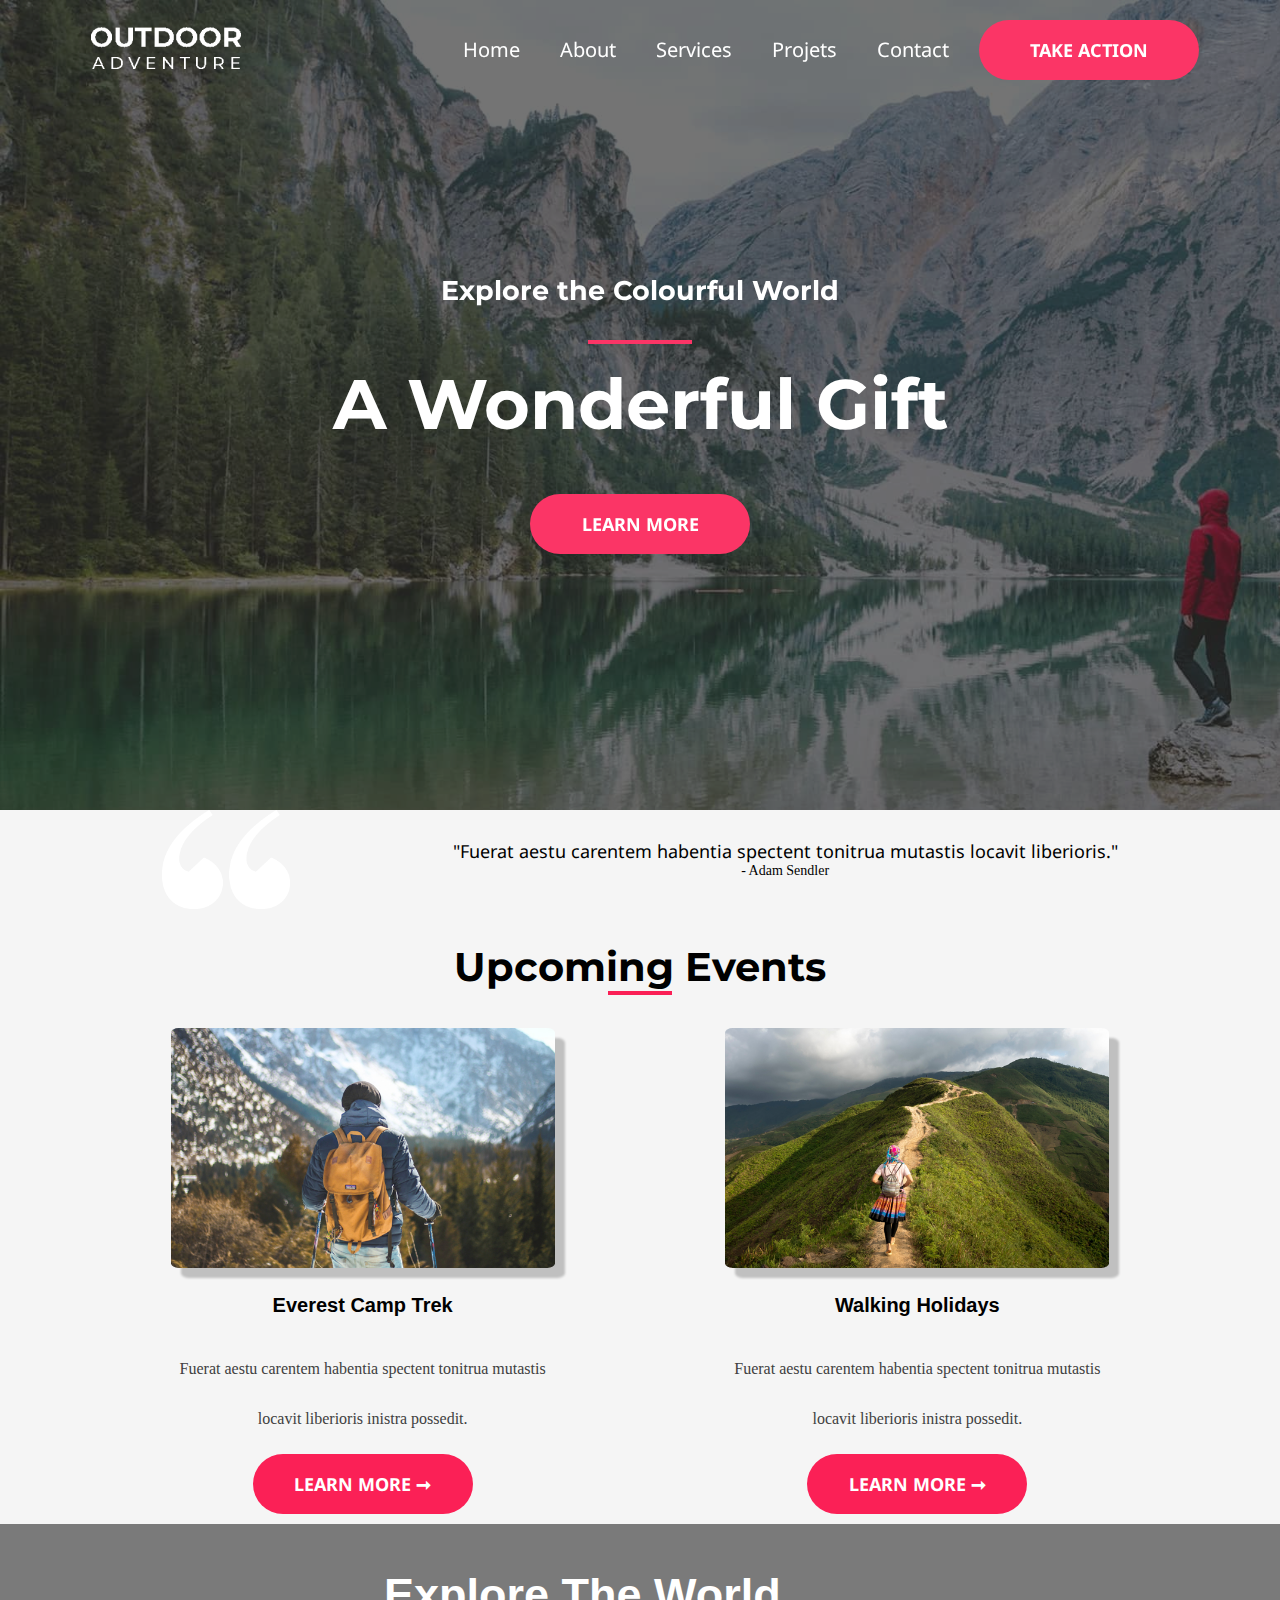
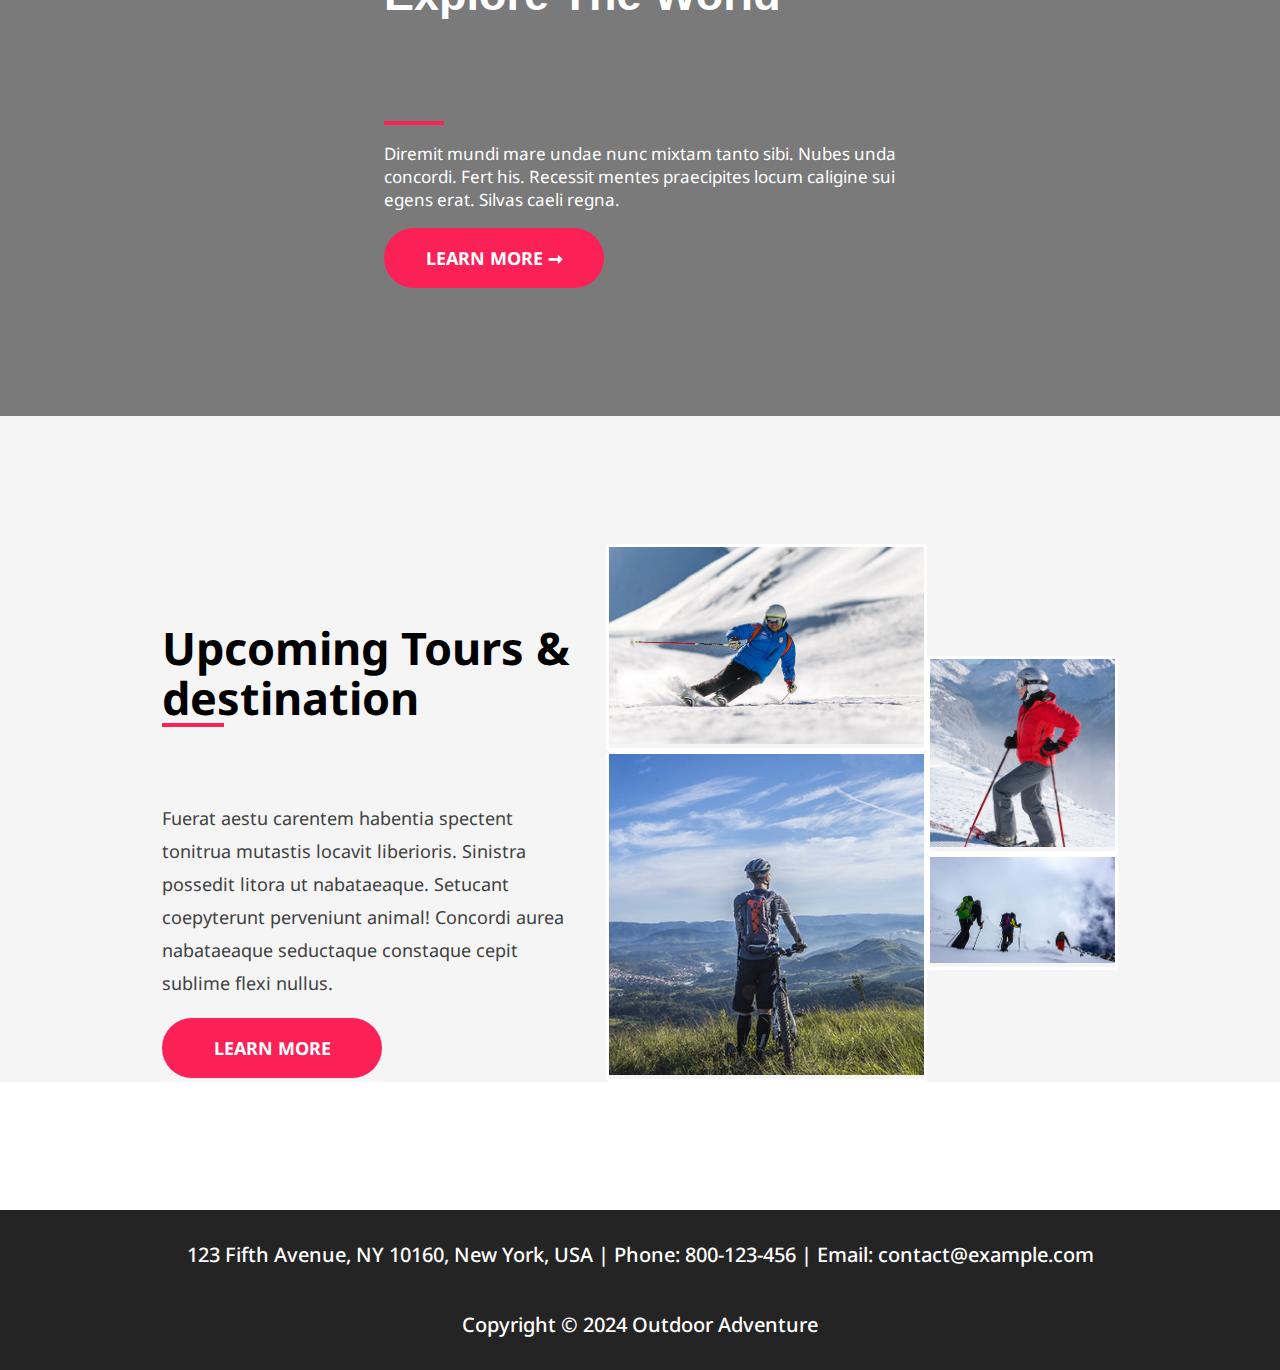
<file: index.html>
<!DOCTYPE html>
<html lang="en">

<head>
    <meta charset="UTF-8">
    <meta name="viewport" content="width=device-width, initial-scale=1.0">
    <title>Home</title>
    <link rel="stylesheet" href="Home.css">

</head>

<body>
    <header>
        <nav><a href="index.html"><img id="logonoir" src="./outdoor-adventure-exercice-main/blocs/black-logo2x.webp" alt="">
                <img id="logo" src="./outdoor-adventure-exercice-main/blocs/logo.out.png" alt="">
            </a>
            <ul>
                <li><a href="index.html">Home</a></li>
                <li><a href="About.html">About</a></li>
                <li><a href="Services.html">Services</a></li>
                <li><a href="Projects.html">Projets</a></li>
                <li><a href="Contact.html">Contact</a></li>

                <button type="submit">TAKE ACTION</button>
            </ul>
            <button class="burger" type="submit">
                <div class="burgertrait"></div>
                <div class="burgertrait"></div>
                <div class="burgertrait"></div>
            </button>
        </nav>

        <section id="section1">
            <h6>Explore the Colourful World</h6>
            <span class="trait"></span>
            <h1>A Wonderful Gift</h1>
            <div id="boutonlearnmore">
                <button type="submit" id="boutonlearnmore">LEARN MORE</button>
            </div>
        </section>
    </header>
    <main>
        <div class="reglesitation">
            <img src="./invisible-thing.png" alt="Guillemet">
            <div class="plansitation12">
                <div class="sitation1">"Fuerat aestu carentem habentia spectent tonitrua mutastis locavit liberioris."
                </div>
                <div class="sitation2">- Adam Sendler</div>
            </div>
        </div>

        <h2 class="titreevenementsection">Upcoming Events
            <span class="trait2"></span>
        </h2>
        <div class="Randonneur">
            <section class="Randonneur1">
                <img src="./marcheur.jpg" alt="">
                <h4>Everest Camp Trek</h4>
                <p>Fuerat aestu carentem habentia spectent tonitrua mutastis </p>
                <p>locavit liberioris inistra possedit.</p>
                <a href="Home.html">
                    <button type="submit" id="boutonlearnmore2">LEARN MORE &#x279E;</button>
                </a>

            </section>
            <section class="Randonneur2">
                <img src="./marcheuse.jpg" alt="">
                <h4>Walking Holidays</h4>
                <p>Fuerat aestu carentem habentia spectent tonitrua mutastis </p>
                <p>locavit liberioris inistra possedit.</p>
                <a href="Home.html">
                    <button type="submit" id="boutonlearnmore2">LEARN MORE &#x279E;</button>
                </a>
        </div>

        </section>
        </div>
        <div class="photoarriereplan">
            <div class="textesurplan">
                <h3>Explore The World</h3>
                <div class="trait3"></div>
                <p>Diremit mundi mare undae nunc mixtam tanto sibi. Nubes unda concordi.
                    Fert his. Recessit mentes praecipites locum caligine sui egens erat.
                    Silvas caeli regna.</p>
                <button type="submit" id="boutonlearnmore2">LEARN MORE &#x279E;</button>
            </div>
        </div>
        <div class="destinationsection">
            <div class="textegauche">
                <h5>Upcoming Tours & destination
                    <div class="trait4"></div>
                </h5>

                <p>Fuerat aestu carentem habentia spectent tonitrua mutastis locavit liberioris. Sinistra possedit
                    litora ut nabataeaque. Setucant coepyterunt perveniunt animal! Concordi aurea nabataeaque seductaque
                    constaque cepit sublime flexi nullus.</p>
                <button type="submit" id="boutonlearnmore">LEARN MORE</button>
            </div>
            <div class="photos">
                <div class="photo">
                    <div class="photo1"><img src="./photo1.jpg" alt=""></div>
                    <div class="photo2"><img src="./photo2.jpg" alt=""></div>
                </div>

                <div class="photo">

                    <div class="photo3"><img src="./photo3.jpg" alt=""></div>
                    <div class="photo4"><img src="./photo4.jpg" alt=""></div>

                </div>
            </div>
        </div>
    </main>
    <footer>
        <div class="footer2">

            <p>123 Fifth Avenue, NY 10160, New York, USA | Phone: 800-123-456 | Email: contact@example.com</p>
            <p>Copyright © 2024 Outdoor Adventure</p>
        </div>
    </footer>
</body>

</html>
</file>
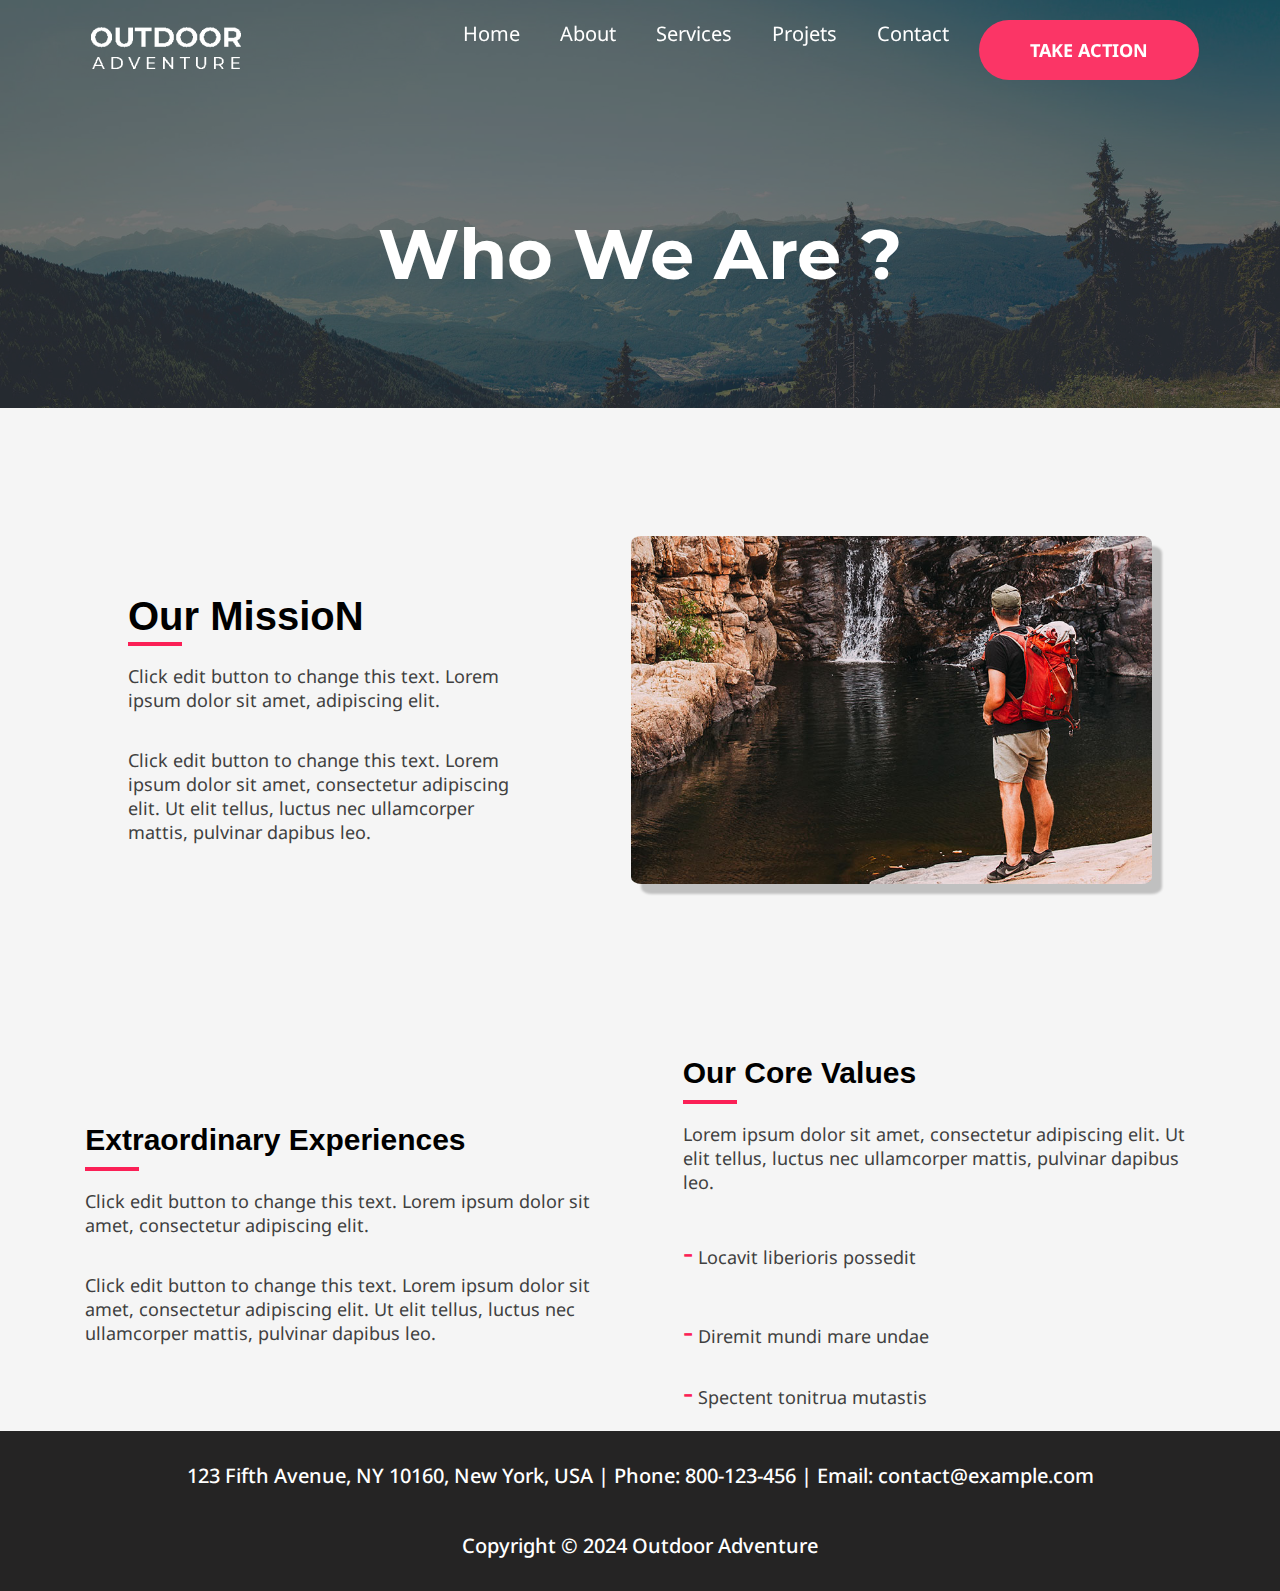
<file: About.html>
<!DOCTYPE html>
<html lang="en">

<head>
    <meta charset="UTF-8">
    <meta name="viewport" content="width=device-width, initial-scale=1.0">
    <title>About</title>
    <link rel="stylesheet" href="https://cdnjs.cloudflare.com/ajax/libs/font-awesome/6.2.0/css/all.min.css">
    <link rel="stylesheet" href="About.css">
</head>

<body>
    <header>
        <nav><a href="index.html"><img id="logonoir" src="./outdoor-adventure-exercice-main/blocs/black-logo2x.webp" alt="">
                <img src="./outdoor-adventure-exercice-main/blocs/logo.out.png" alt="">
            </a>
            <ul>
                <li><a href="index.html">Home</a></li>
                <li><a href="About.html">About</a></li>
                <li><a href="Services.html">Services</a></li>
                <li><a href="Projects.html">Projets</a></li>
                <li><a href="Contact.html">Contact</a></li>

                <button type="submit">TAKE ACTION</button>
            </ul>
            <button class="burger" type="submit">
                <div class="burgertrait"></div>
                <div class="burgertrait"></div>
                <div class="burgertrait"></div>
            </button>
        </nav>

        <section id="section1">
            <h1>Who We Are ?</h1>
        </section>

    </header>
    <main>

        <section class="section2plan">
            <div class="section2">
                <h2>Our MissioN</h2>
                <div class="trait"></div>
                <div class="section2p1">
                    <p>Click edit button to change this text. Lorem ipsum dolor sit
                        amet, adipiscing elit. </p>
                </div>
                <div class="section2p2">
                    <p>Click edit button to change this text. Lorem ipsum dolor sit amet, consectetur adipiscing elit.
                        Ut elit tellus, luctus nec ullamcorper mattis, pulvinar dapibus leo.</p>
                </div>
            </div>
            <div class="image"><img src="./outdoor-image-02.jpg" alt=""></div>
        </section>
        <div class="section3-4">
            <section class="section3">
                <h4>Extraordinary Experiences</h4>
                <div class="trait"></div>
                <p>Click edit button to change this text. Lorem ipsum dolor sit
                    amet, consectetur adipiscing elit.</p>
                <p>Click edit button to change this text. Lorem ipsum dolor sit
                    amet, consectetur adipiscing elit. Ut elit tellus, luctus nec
                    ullamcorper mattis, pulvinar dapibus leo.</p>

            </section>
            <section class="section4">
                <h4>Our Core Values</h4>
                <div class="trait"></div>

                <p>
                    Lorem ipsum dolor sit amet, consectetur adipiscing elit. Ut elit
                    tellus, luctus nec ullamcorper mattis, pulvinar dapibus leo.</p>
                <div class="section ligne" style="display: flex;">
                    <p><span>-</span> Locavit liberioris possedit</p>
                </div>
                <div class="section ligne">
                    <p><span>-</span> Diremit mundi mare undae</p>
                </div>
                <div class="section ligne">
                    <p><span>-</span> Spectent tonitrua mutastis</p>
                </div>
            </section>
        </div>
    </main>
    <footer>
        <div class="footer2">
            <p>123 Fifth Avenue, NY 10160, New York, USA | Phone: 800-123-456 | Email: contact@example.com</p>
            <p>Copyright © 2024 Outdoor Adventure</p>
        </div>
    </footer>

</body>

</html>
</file>
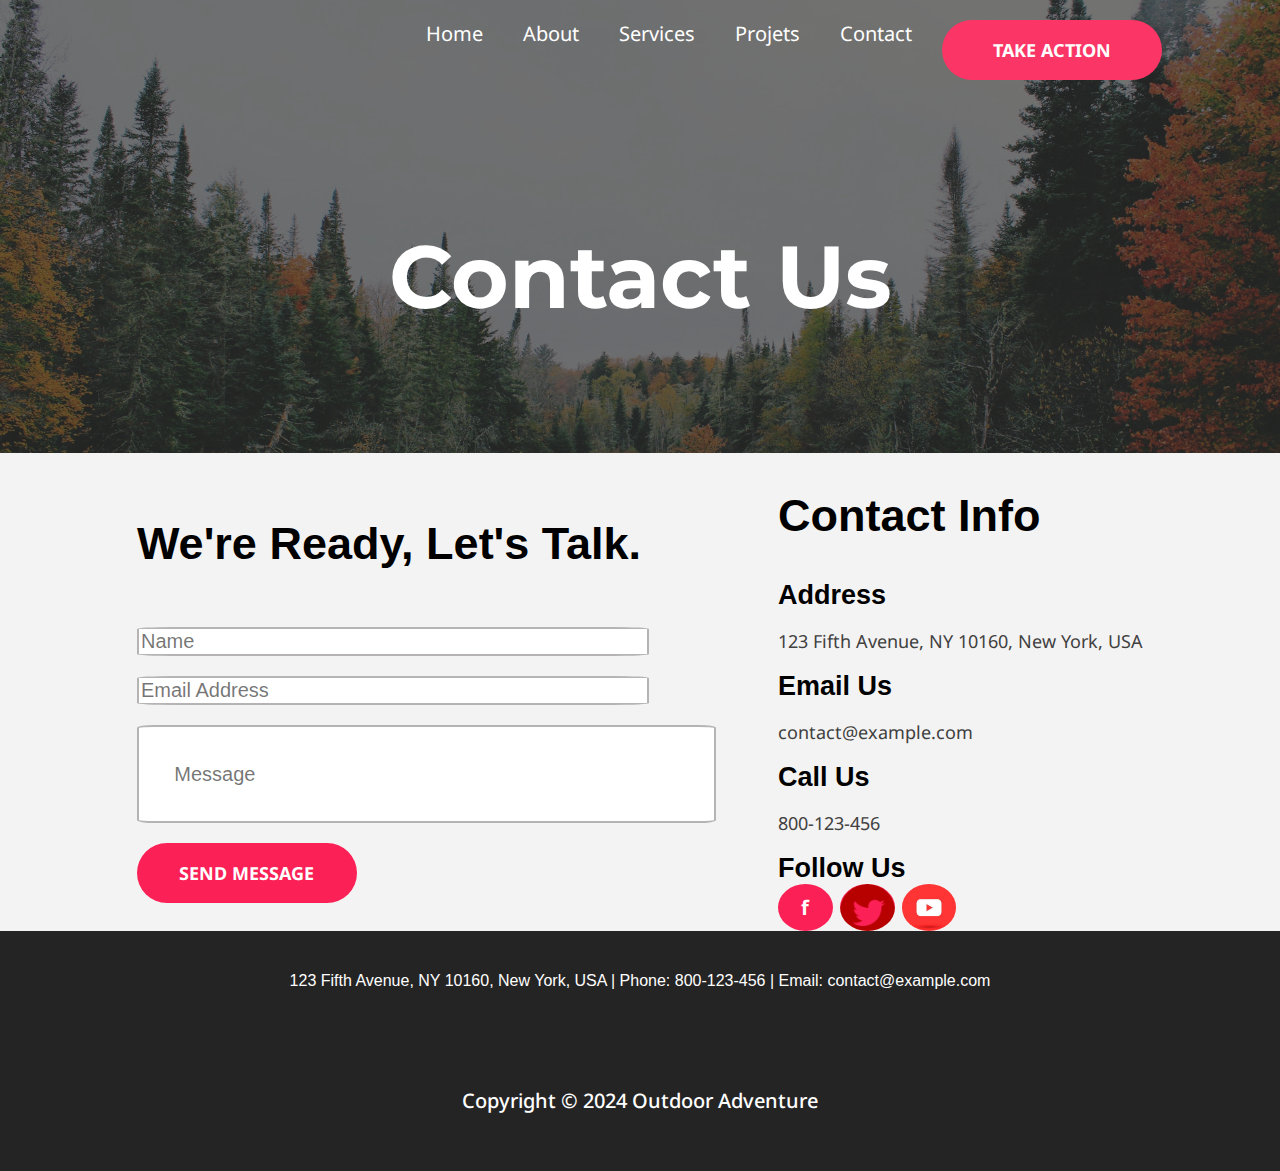
<file: Contact (copie).html>
<!DOCTYPE html>
<html lang="en">

<head>
    <meta charset="UTF-8">
    <meta name="viewport" content="width=device-width, initial-scale=1.0">
    <title>Contact</title>
    <link rel="stylesheet" href="https://cdnjs.cloudflare.com/ajax/libs/font-awesome/6.2.0/css/all.min.css">
    <link rel="stylesheet" href="Contact.css">
</head>

<body>
    <header>
            <nav><a href="Home.html">
                    <div id="logo"></div>
                </a>
                <ul>
                    <li><a href="Home.html">Home</a></li>
                    <li><a href="About.html">About</a></li>
                    <li><a href="Services.html">Services</a></li>
                    <li><a href="Projects.html">Projets</a></li>
                    <li><a href="Contact.html">Contact</a></li>

                    <button type="submit">TAKE ACTION</button>
                </ul>
            </nav>

            <section class="section1">
                <h1>Contact Us</h1>
            </section>
    </header>
    <main>
        <section class="gauche">
            <h2>We're Ready, Let's Talk.</h2>
            
                <label for="Name">
                    <input class="champ" type="text" name="Your name" size="20"value="Name">
                </label>
                <label for="Email">
                    <input class="champ" type="email" name="Email Address" size="20"value="Email Address">
                </label>
                <label for="Message">
                    <input class="champ champ2" type="text" name="Message" size="20"value="Message">
                </label>
                <div id="boutonlearnmore">
                    <button type="submit">SEND MESSAGE</button>
                </div>
        </section>
        <section class="droite">
            <h2>Contact Info</h2>
            <span>Address</span>
            <p>123 Fifth Avenue, NY 10160, New York, USA</p>
            <span>Email Us</span>
            <p>contact@example.com</p>
            <span>Call Us</span>
            <p>800-123-456</p>
            <span>Follow Us</span>
            <div class="contact">


                <div class="facebook"><a href="Contact.html">f</a></div>
                <div class="twitter"><a href="Contact.html"></a></div>
                <div class="youtube"><a href="Contact.html"></a></div>
            </div>
        </section>
    </main>
    <footer>
        <p>123 Fifth Avenue, NY 10160, New York, USA | Phone: 800-123-456 | Email: contact@example.com</p>
        <div class="footer2">
            <p>Copyright © 2024 Outdoor Adventure</p>
        </div>
    </footer>
</body>

</html>
</file>
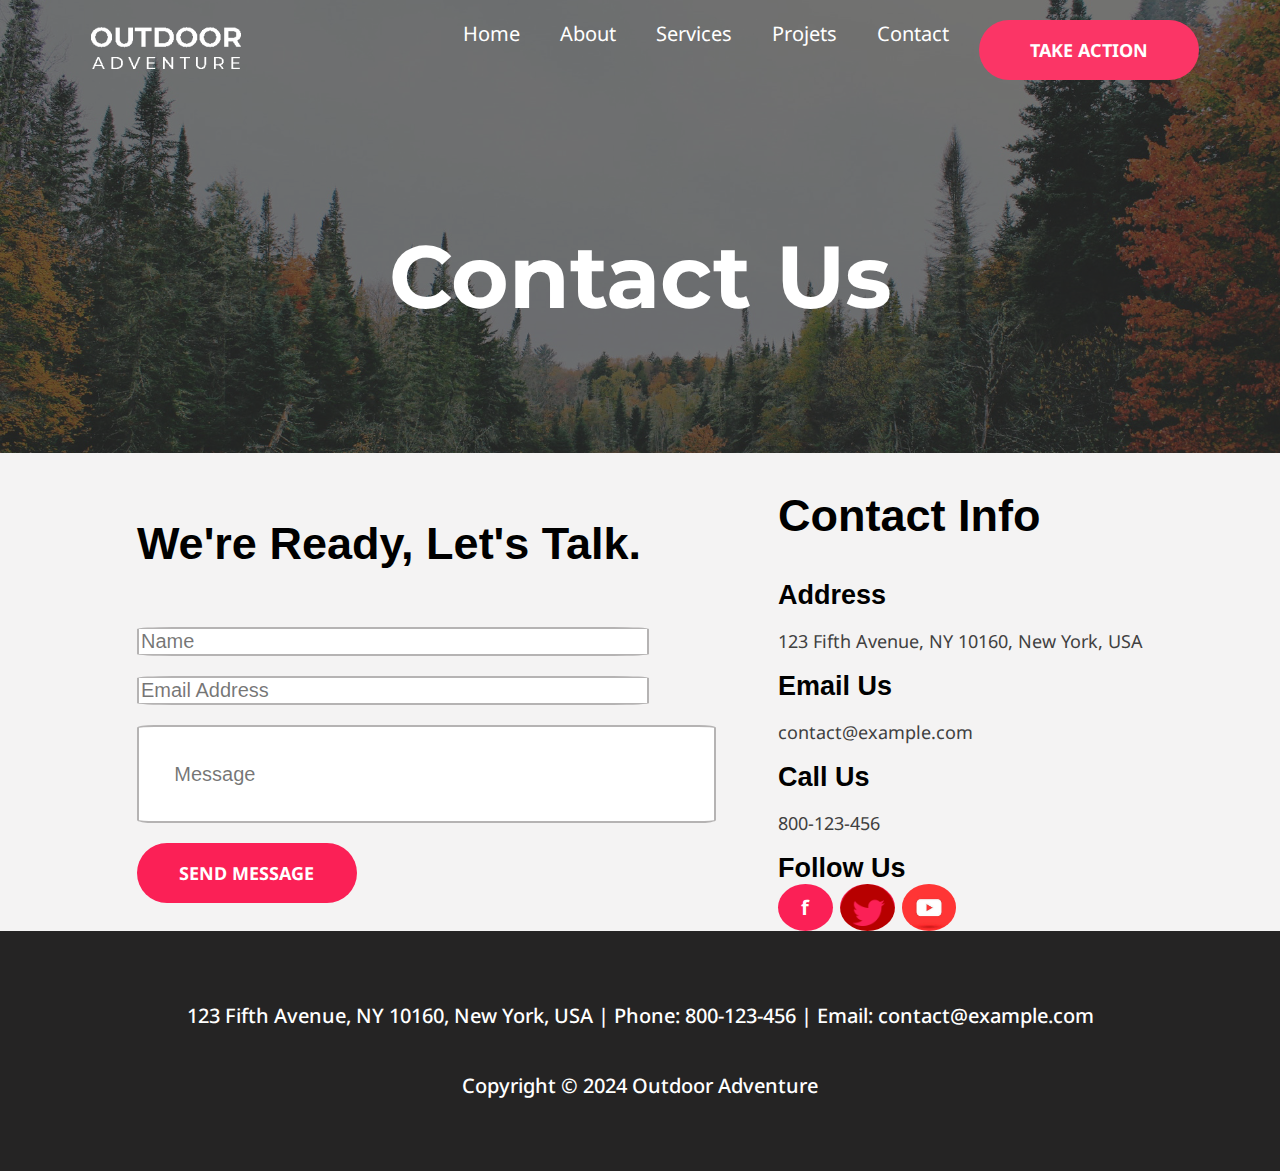
<file: Contact.html>
<!DOCTYPE html>
<html lang="en">

<head>
    <meta charset="UTF-8">
    <meta name="viewport" content="width=device-width, initial-scale=1.0">
    <title>Contact</title>
    <link rel="stylesheet" href="https://cdnjs.cloudflare.com/ajax/libs/font-awesome/6.2.0/css/all.min.css">
    <link rel="stylesheet" href="Contact.css">
</head>

<body>
    <header>
        <nav><a href="index.html"><img id="logonoir" src="./outdoor-adventure-exercice-main/blocs/black-logo2x.webp" alt="">
            <img src="./outdoor-adventure-exercice-main/blocs/logo.out.png" alt="">
        </a>
                <ul>
                    <li><a href="index.html">Home</a></li>
                    <li><a href="About.html">About</a></li>
                    <li><a href="Services.html">Services</a></li>
                    <li><a href="Projects.html">Projets</a></li>
                    <li><a href="Contact.html">Contact</a></li>

                    <button type="submit">TAKE ACTION</button>
                </ul>
                <button class="burger" type="submit">
                    <div class="burgertrait"></div>
                    <div class="burgertrait"></div>
                    <div class="burgertrait"></div>
                </button>
            </nav>

            <section class="section1">
                <h1>Contact Us</h1>
            </section>
    </header>
    <main>
        <section class="gauche">
            <h2>We're Ready, Let's Talk.</h2>
            
                <label for="Name">
                    <input class="champ" type="text" name="Your name" size="20"value="Name">
                </label>
                <label for="Email">
                    <input class="champ" type="email" name="Email Address" size="20"value="Email Address">
                </label>
                <label for="Message">
                    <input class="champ champ2" type="text" name="Message" size="20"value="Message">
                </label>
                    <button id="boutonlearnmore" type="submit">SEND MESSAGE</button>
        </section>
        <section class="droite">
            <h2>Contact Info</h2>
            <span>Address</span>
            <p>123 Fifth Avenue, NY 10160, New York, USA</p>
            <span>Email Us</span>
            <p>contact@example.com</p>
            <span>Call Us</span>
            <p>800-123-456</p>
            <span>Follow Us</span>
            <div class="contact">


                <div class="facebook"><a href="Contact.html">f</a></div>
                <div class="twitter"><a href="Contact.html"></a></div>
                <div class="youtube"><a href="Contact.html"></a></div>
            </div>
        </section>
    </main>
    <footer>
        <div class="footer2">
            <p>123 Fifth Avenue, NY 10160, New York, USA | Phone: 800-123-456 | Email: contact@example.com</p>
            <p>Copyright © 2024 Outdoor Adventure</p>
        </div>
    </footer>
</body>

</html>
</file>
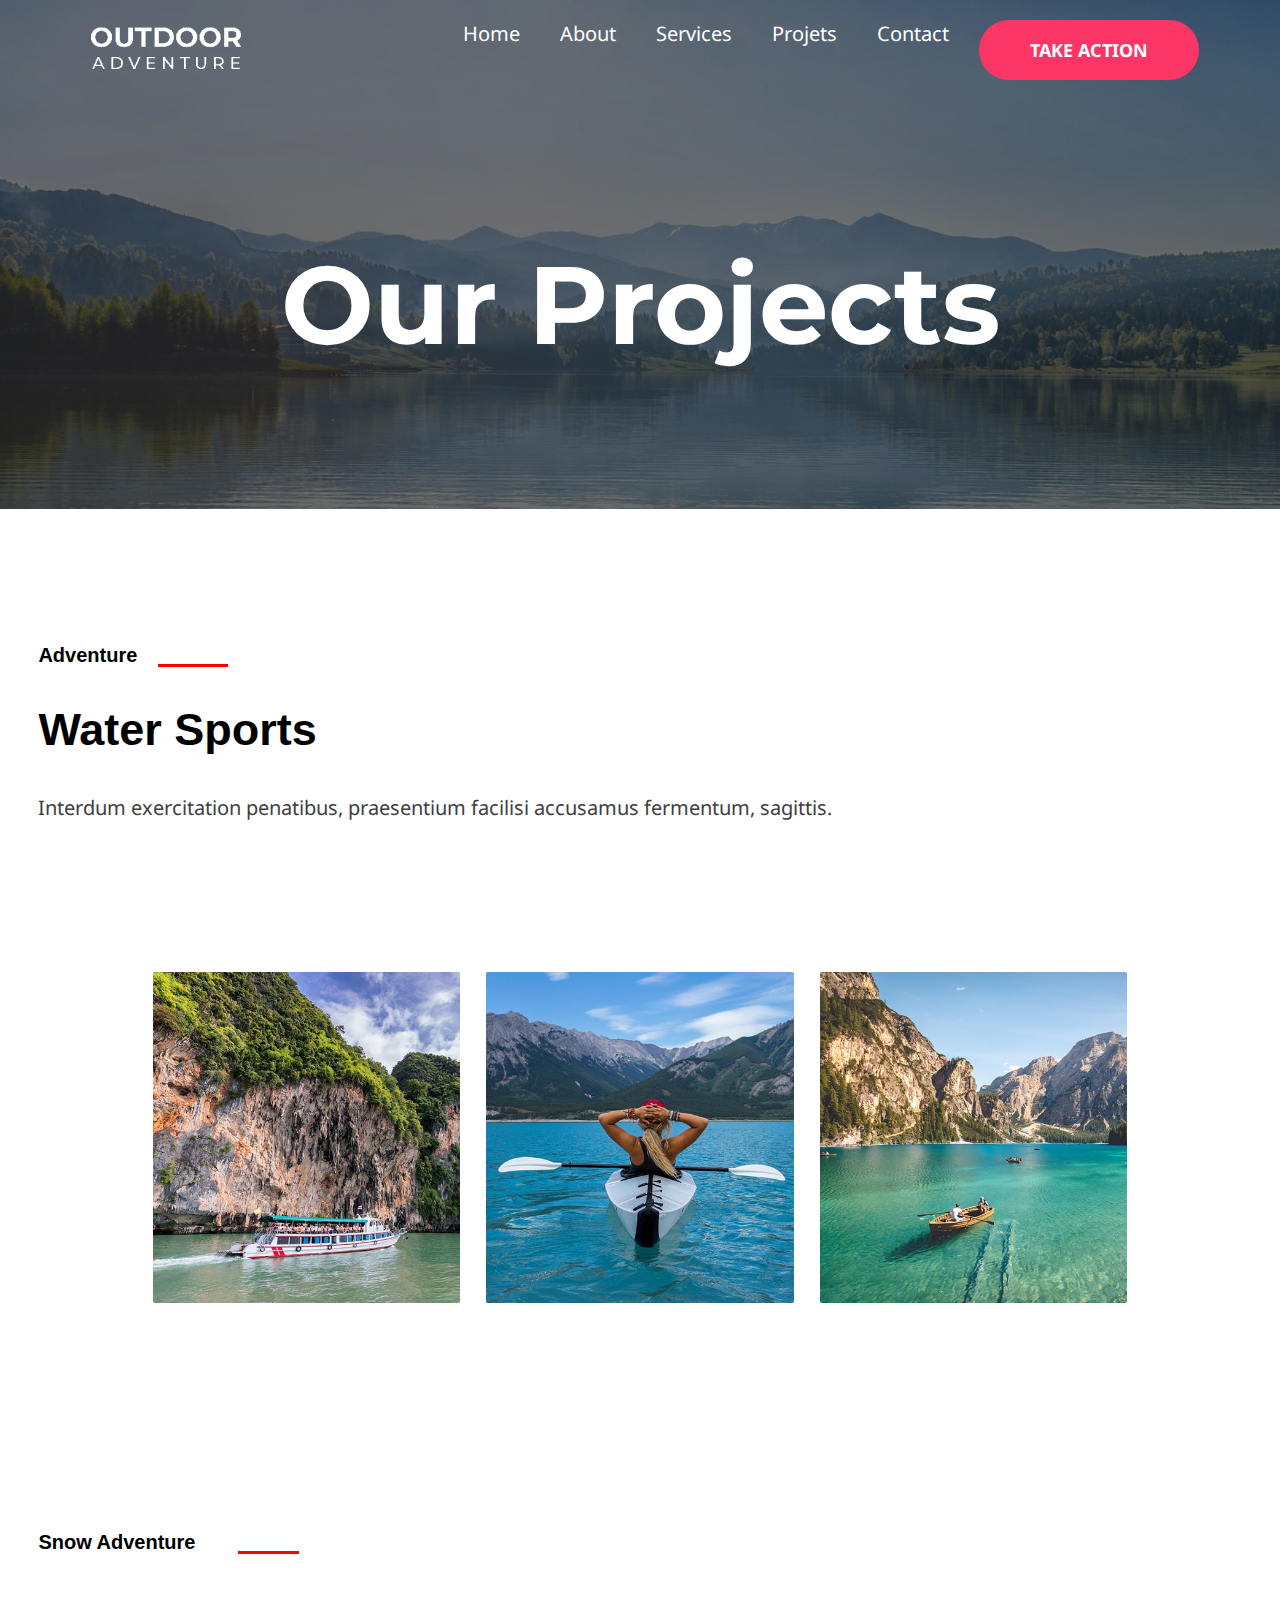
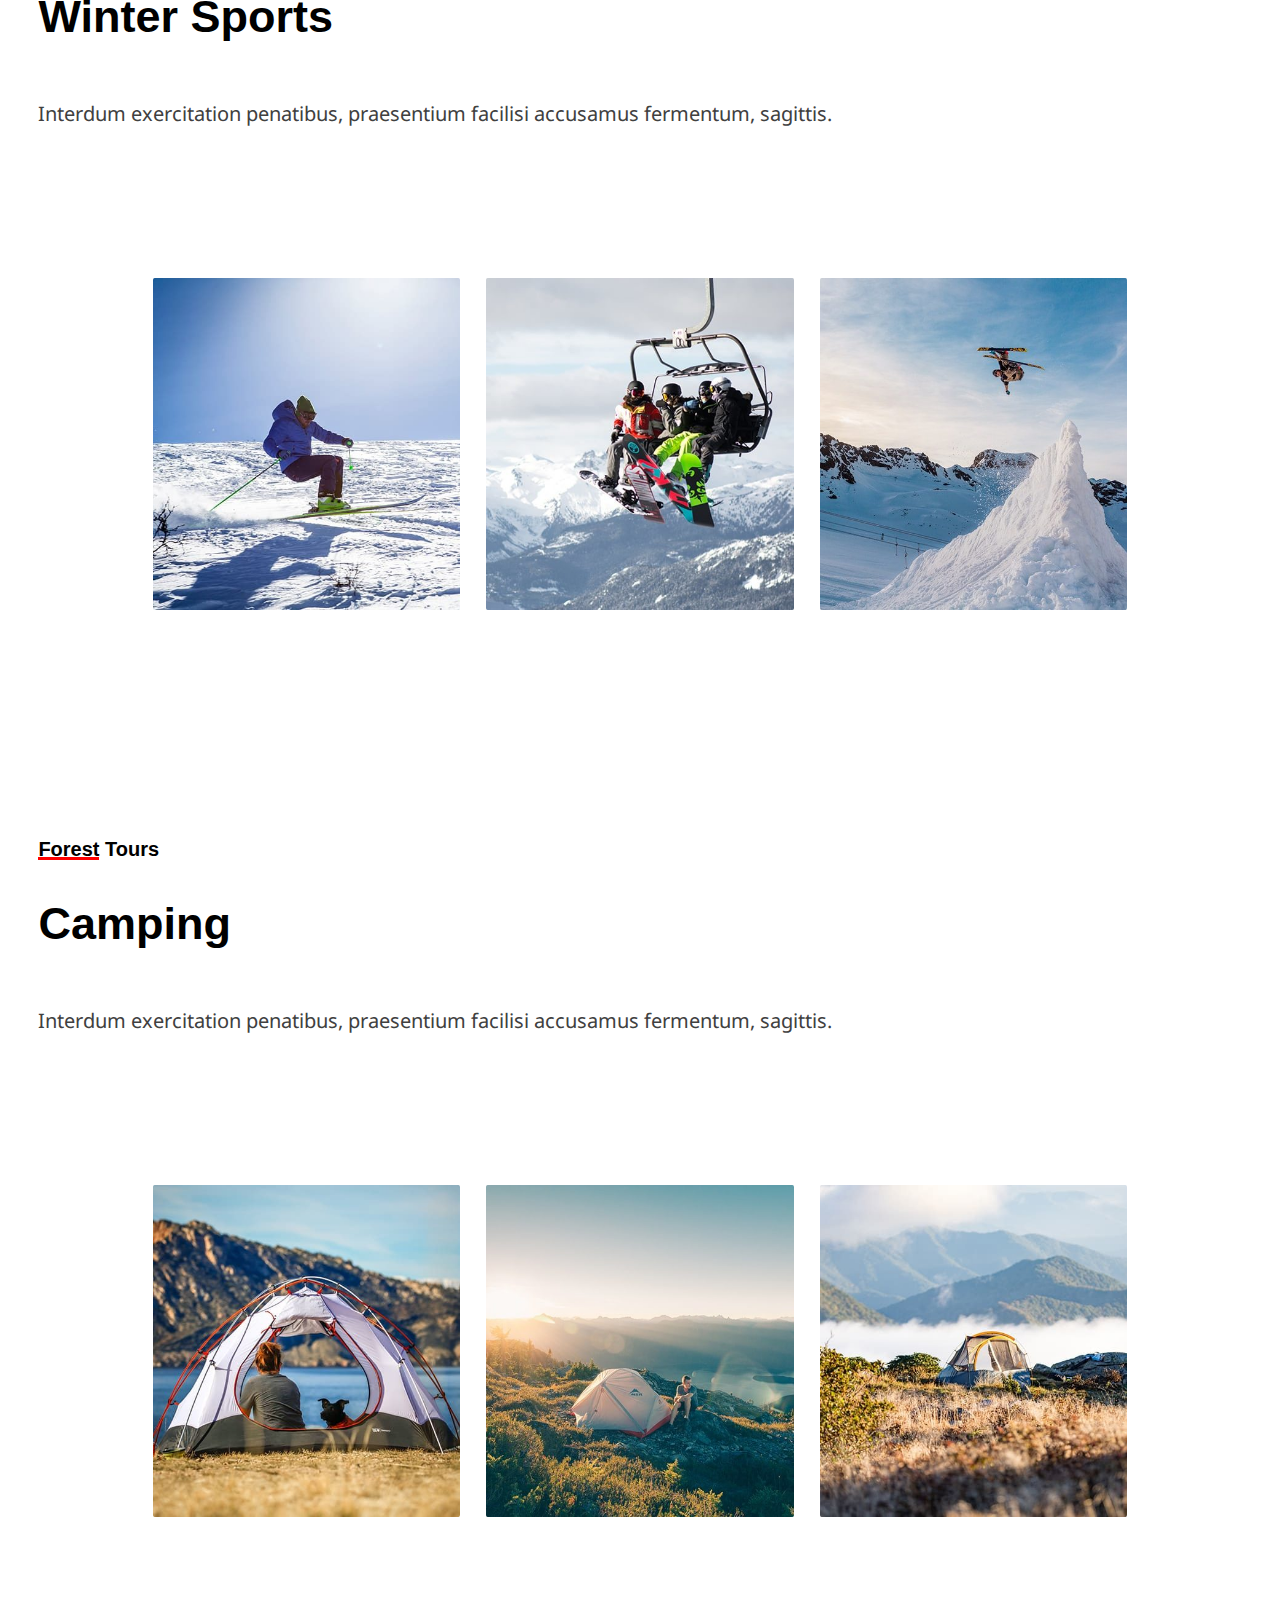
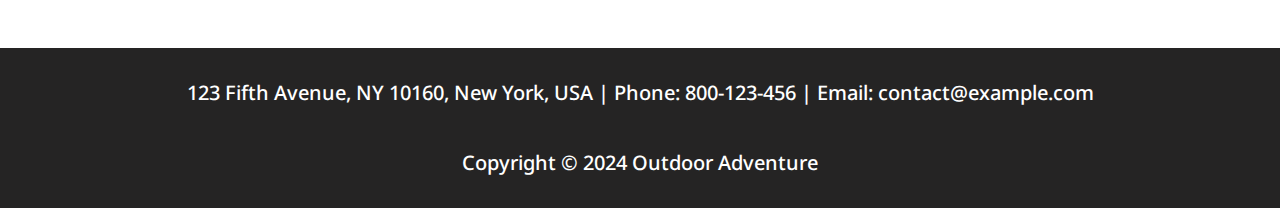
<file: Projects.html>
<!DOCTYPE html>
<html lang="en">

<head>
    <meta charset="UTF-8">
    <meta name="viewport" content="width=device-width, initial-scale=1.0">
    <title>Projets</title>
    <link rel="stylesheet" href="Projets.css">
</head>

<body>
    <header>
        <nav><a href="index.html"><img id="logonoir" src="./outdoor-adventure-exercice-main/blocs/black-logo2x.webp" alt="">
            <img src="./outdoor-adventure-exercice-main/blocs/logo.out.png" alt="">
        </a>
            <ul>
                <li><a href="index.html">Home</a></li>
                <li><a href="About.html">About</a></li>
                <li><a href="Services.html">Services</a></li>
                <li><a href="Projects.html">Projets</a></li>
                <li><a href="Contact.html">Contact</a></li>

                <button type="submit">TAKE ACTION</button>
            </ul>
            <button class="burger" type="submit">
                <div class="burgertrait"></div>
                <div class="burgertrait"></div>
                <div class="burgertrait"></div>
            </button>
        </nav>

        <section class="section1">
            <h1>Our Projects</h1>
        </section>
    </header>
    <main>
        <section class="section2">
            <div class="plansection2">
                <h6>Adventure </h6>
                <div class="trait"></div>
                <h2>Water Sports</h2>
                <p>Interdum exercitation penatibus,
                    praesentium facilisi accusamus fermentum, sagittis.</p>
            </div>
        </section>
        <section class="section3">
            <img src="./Projetsphoto1section3.jpg" alt="">
            <img src="./Projetsphoto2section3.jpg" alt="">
            <img src="./Projetsphoto3section3.jpg" alt="">
        </section>
        <section class="section4">
                <h6>Snow Adventure</h6>
                <div class="traitsnow"></div>
                <h2>Winter Sports</h2>
                <p>Interdum exercitation penatibus,
                    praesentium facilisi accusamus fermentum, sagittis.</p>
        </section>
        <section class="section5">
            <img src="./Projetsphoto4section4.jpg" alt="">
            <img src="./Projetsphoto5section4.jpg" alt="">
            <img src="./Projetsphoto6section4.jpg" alt="">
        </section>
        <section class="section6">
                <h6>Forest Tours</h6>
                <div class="traitcamping"></div>
                <h2>Camping</h2>
                <p>Interdum exercitation penatibus,
                    praesentium facilisi accusamus fermentum, sagittis.</p>
        </section>
        <section class="section7">
            <img src="./Projetsphoto7section4.jpg" alt="">
            <img src="./Projetsphoto8section4.jpg" alt="">
            <img src="./Projetsphoto9section4.jpg" alt="">
        </section>
    </main>
    <footer>
        <div class="footer2">
            <p>123 Fifth Avenue, NY 10160, New York, USA | Phone: 800-123-456 | Email: contact@example.com</p>
            <p>Copyright © 2024 Outdoor Adventure</p>
        </div>
    </footer>

</body>

</html>
</file>
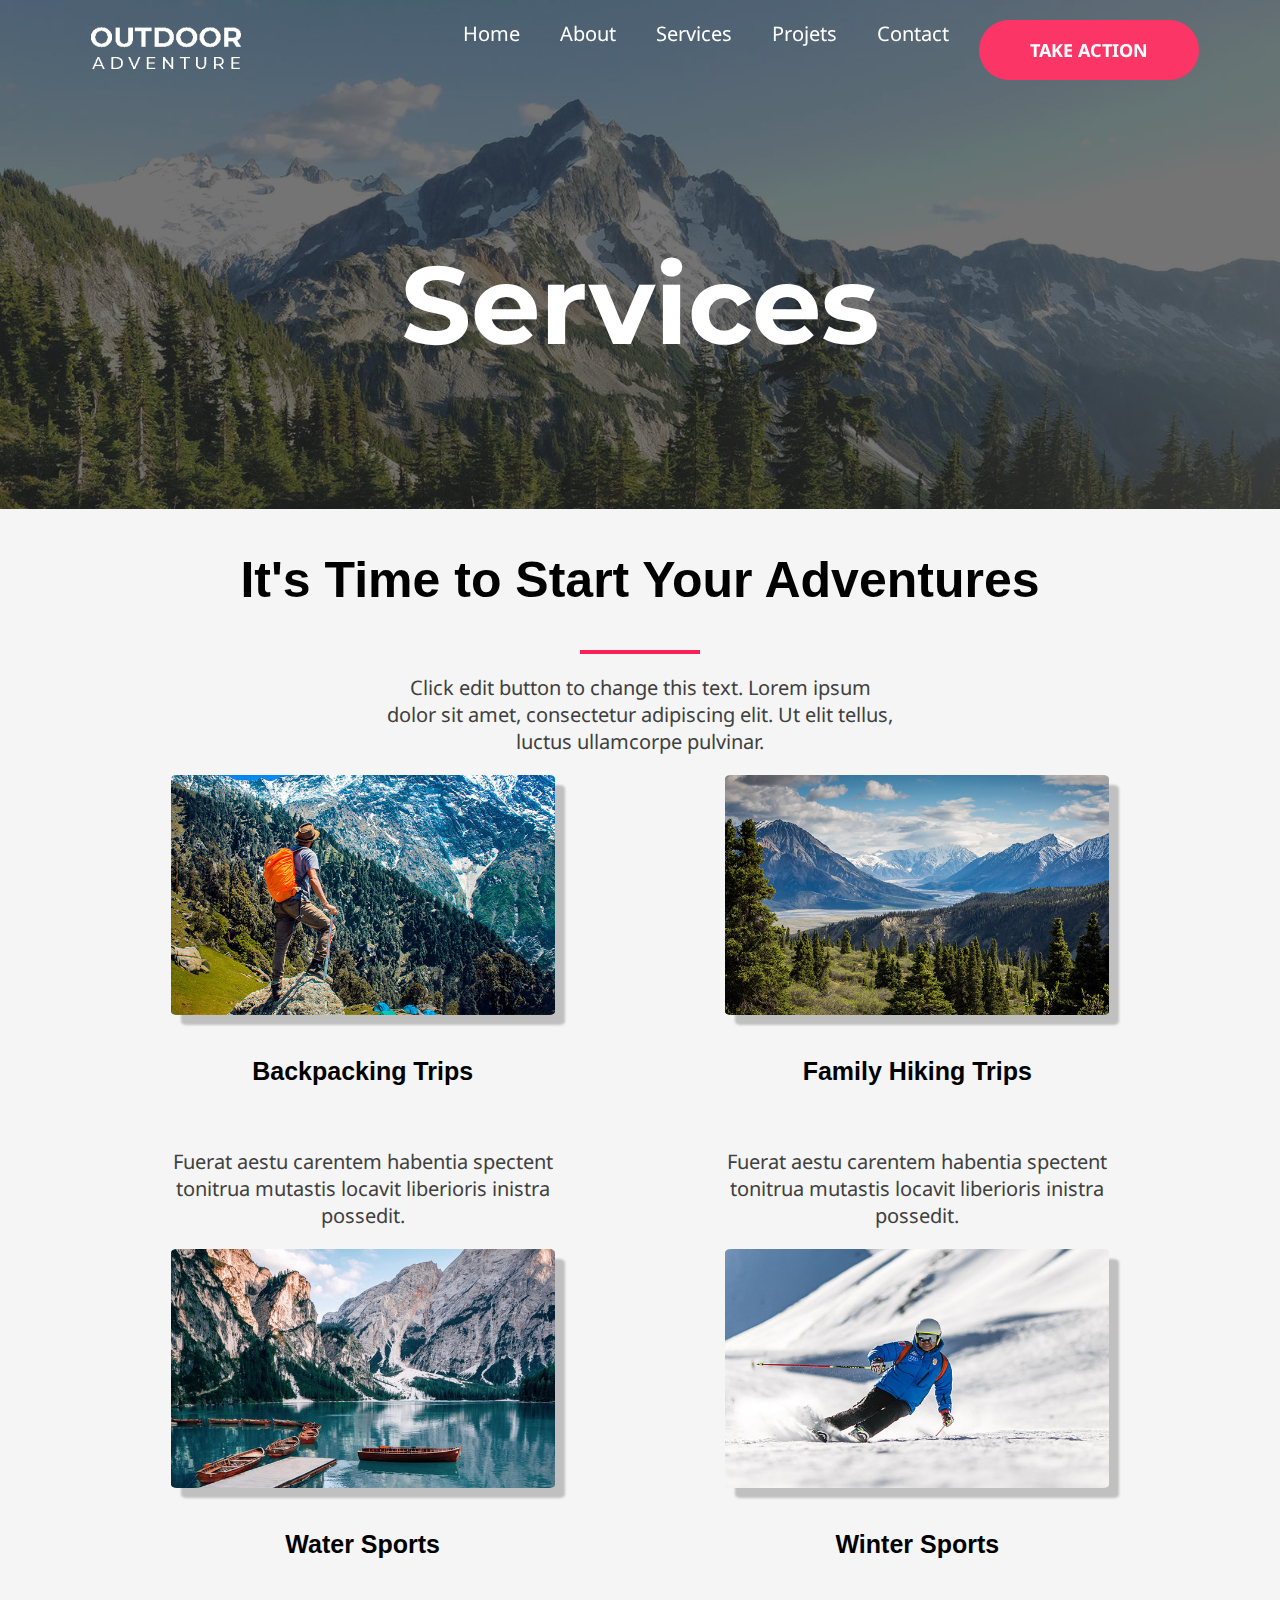
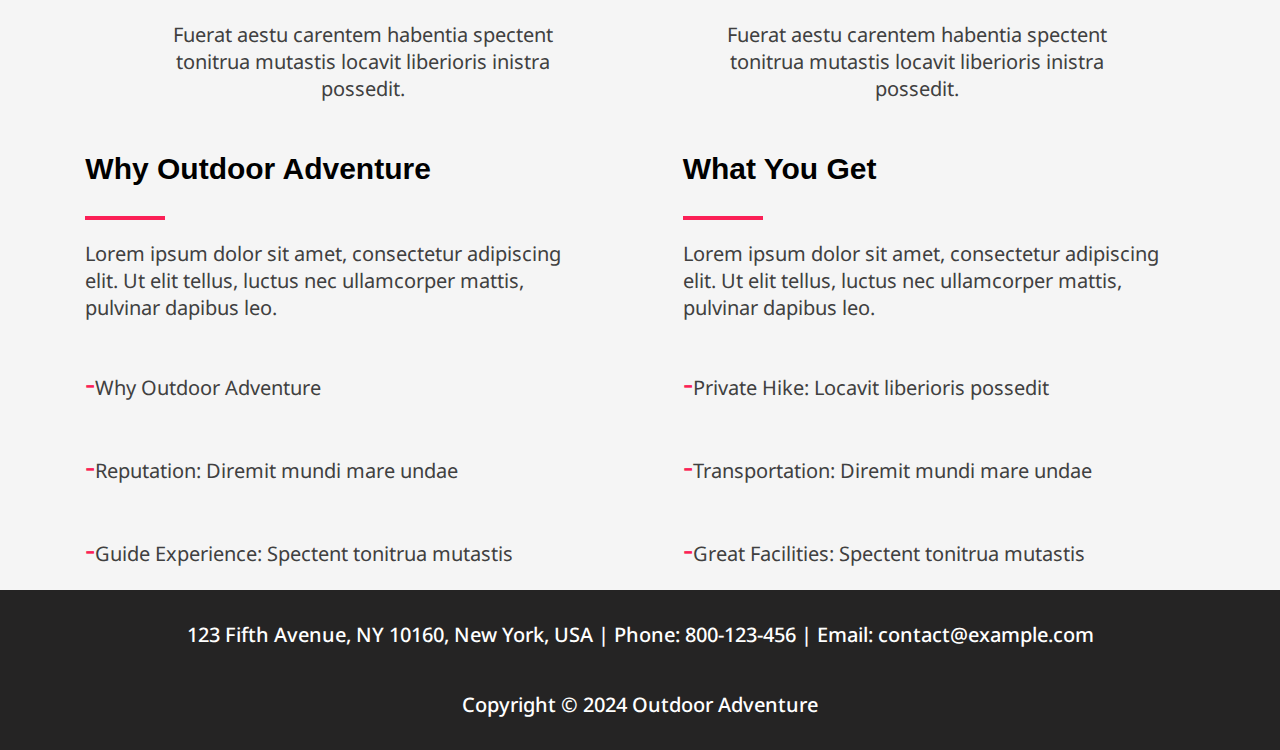
<file: Services.html>
<!DOCTYPE html>
<html lang="en">

<head>
    <meta charset="UTF-8">
    <meta name="viewport" content="width=device-width, initial-scale=1.0">
    <title>Services</title>
    <link rel="stylesheet" href="Services.css">
</head>

<body>
    <header>
        <nav><a href="index.html"><img id="logonoir" src="./outdoor-adventure-exercice-main/blocs/black-logo2x.webp" alt="">
            <img src="./outdoor-adventure-exercice-main/blocs/logo.out.png" alt="">
        </a>
            <ul>
                <li><a href="index.html">Home</a></li>
                <li><a href="About.html">About</a></li>
                <li><a href="Services.html">Services</a></li>
                <li><a href="Projects.html">Projets</a></li>
                <li><a href="Contact.html">Contact</a></li>

                <button type="submit">TAKE ACTION</button>
            </ul>
                        <button class="burger" type="submit">
                <div class="burgertrait"></div>
                <div class="burgertrait"></div>
                <div class="burgertrait"></div>
            </button>
        </nav>

        <section id="section1">
            <h1>Services</h1>
        </section>
    </header>
    <main>
        <section class="section2">
            <h2>It's Time to Start Your Adventures</h2>
            <div class="trait"></div>
            <p>Click edit button to change this text. Lorem ipsum dolor sit amet, consectetur adipiscing elit. Ut elit
                tellus, luctus ullamcorpe pulvinar.</p>
        </section>
        <div class="section3">
            <section class="gauche">
                <img src="./Servicesphoto1.jpg" alt="">

                <h5>Backpacking Trips</h5>
                <p>Fuerat aestu carentem habentia spectent tonitrua mutastis
                    locavit liberioris inistra possedit.</p>
            </section>
            <section class="droite">
                <img src="./servicesphoto2.jpg" alt="">
                <h5>Family Hiking Trips</h5>
                <p>Fuerat aestu carentem habentia spectent tonitrua mutastis
                    locavit liberioris inistra possedit.</p>
            </section>
        </div>
        <div class="section4">
            <section class="gauche2">
                <img src="./servicesphoto3.jpg" alt="">

                <h5>Water Sports</h5>
                <p>Fuerat aestu carentem habentia spectent tonitrua mutastis
                    locavit liberioris inistra possedit.</p>
            </section>
            <section class="droite2">
                <img src="./Servicesphoto4.jpg" alt="">
                <h5>Winter Sports</h5>
                <p>Fuerat aestu carentem habentia spectent tonitrua mutastis
                    locavit liberioris inistra possedit.</p>
            </section>
        </div>
        <div class="section5">
            <section class="gauche3">
                <h3>Why Outdoor Adventure</h3>
                <div class="trait3"></div>

                <p>Lorem ipsum dolor sit amet, consectetur adipiscing elit. Ut elit
                    tellus, luctus nec ullamcorper mattis, pulvinar dapibus leo.</p>
                <div class="section ligne">
                    <p><span>-</span>Why Outdoor Adventure</p>
                </div>
                <div class="section ligne">
                    <p><span>-</span>Reputation: Diremit mundi mare undae</p>
                </div>
                <div class="section ligne">
                    <p><span>-</span>Guide Experience: Spectent tonitrua mutastis</p>
                </div>
            </section>
            <section class="droite3">
                <h3>What You Get</h3>
                <div class="trait3"></div>

                <p>
                    Lorem ipsum dolor sit amet, consectetur adipiscing elit. Ut elit
                    tellus, luctus nec ullamcorper mattis, pulvinar dapibus leo.</p>
                <div class="section ligne">
                    <p><span>-</span>Private Hike: Locavit liberioris possedit</p>
                </div>
                <div class="section ligne">
                    <p><span>-</span>Transportation: Diremit mundi mare undae</p>
                </div>
                <div class="section ligne">
                    <p><span>-</span>Great Facilities: Spectent tonitrua mutastis</p>
                </div>
            </section>
        </div>


    </main>
    <footer>
        <div class="footer2">
            <p>123 Fifth Avenue, NY 10160, New York, USA | Phone: 800-123-456 | Email: contact@example.com</p>
            <p>Copyright © 2024 Outdoor Adventure</p>
        </div>
    </footer>
</body>

</html>
</file>
<file: Home.css>
@import url('https://fonts.googleapis.com/css2?family=Noto+Sans:ital,wght@0,100..900;1,100..900&display=swap');
@import url('https://fonts.googleapis.com/css2?family=Montserrat:ital,wght@0,100..900;1,100..900&display=swap');



body {
    margin: 0%
}

header {
    background-image: url(./hero-bg.jpg);
    background-size: cover;
    background-repeat: no-repeat;
    background-attachment: fixed;
    display: flex;
    flex-direction: column;
    align-items: center;
    background-blend-mode: color;
    background-color: rgba(0, 0, 0, 0.6);
    opacity: 0.9;
    width: 100%;
    height: 90vh;
}

main {
    background-color: rgb(245, 245, 245);
}

p {
    color: rgb(64, 64, 64)
}

nav {
    width: 100%;
    display: flex;
    justify-content: space-around;
    align-items: center;
}

ul {
    display: flex;
    align-items: baseline;
    font-size: 20px;
    display: flex;
    gap: 20px;
}

li {
    display: inline-block;
    list-style: none;
}
.burger{
    display: none;
}

#logo {
    background-size: 100%;
    background-repeat: no-repeat;
}
#logonoir{
    display: none;
}

a {
    padding: 10px;
    text-decoration: none;
    font-family: "Noto Sans", sans-serif;
    color: white;
}

button {
    font-size: 18px;
    font-weight: 700;
    font-family: "Noto Sans", sans-serif;
    color: white;
    border: rgb(251, 32, 86);
    border-radius: 90px;
    background-color: rgb(251, 32, 86);
    font-family: "Noto Sans", sans-serif;
    width: 220px;
    height: 60px;
    cursor: pointer;
}

button:hover {
    background-color: rgb(241, 7, 66);
}

.trait {
    border: 2px solid rgb(251, 32, 86);
    background-color: rgb(251, 32, 86);
    width: 100px;
    margin-top: -30px;
    margin-bottom: -30px;
}

#section1 {
    display: flex;
    flex-direction: column;
    justify-content: center;
    align-items: center;
    color: white;
    font-family: "Montserrat", sans-serif;
    font-size: xx-large;
    height: 80%;
}

h1 {
    font-size: 70px;
}

h6 {
    margin-top: -20px;
    font-size: 27px;
}

.reglesitation{
    display: flex;
    align-items: center;
    justify-content: space-evenly;
}
.plansitation12{
    flex-direction: column;
}

.sitation1 {
    /* border:3px solid; */
    display: flex;
    justify-content: center;
    align-items: center;
    font-family: "noto Sans", sans-serif;
    font-size: 18px;
}

.sitation2 {
    text-align: center;
    font-size: 14px;
}

.reglesitation img{
    width: 10%;
}

.titreevenementsection {
    display: flex;
    justify-content: center;
    align-items: center;
    flex-direction: column;
    font-family: "Montserrat", sans-serif;
    font-size: 40px;
}

.trait2 {
    border-bottom: 4px solid rgb(251, 32, 86);
    width: 5%;
}

.Randonneur {
    display: flex;
    justify-content: space-evenly;
    align-items: center;
}

.Randonneur1 img {
    /* border: 1px solid white; */
    border-radius: 2%;
    /* background-size: 100%; */
    background-repeat: no-repeat;
    filter: drop-shadow(10px 10px 1px #C0C0C0);
    max-width: 100%;

}

.Randonneur1 {
    /* border: 3px solid;  */
    width: 30%;
    display: flex;
    flex-direction: column;
    align-items: center;
}
.randonneur1 p{
    width: 100%;
}
h4 {
    font-family: "Montserrat Sans", sans-serif;
    font-size: 20px
}

.Randonneur2 img{
    /* border: 1px solid white; */
    border-radius: 2%;
    /* background-size: 100%; */
    background-repeat: no-repeat;
    filter: drop-shadow(10px 10px 1px #C0C0C0);
    max-width: 100%;

}

.Randonneur2 {
    /* border: 3px solid;  */
    width: 30%;
    display: flex;
    flex-direction: column;
    align-items: center;
}
.photoarriereplan {
    background-image: url(section-bg-img.jpg);
    background-size: cover;
    background-attachment: fixed;
    background-repeat: no-repeat;
    background-blend-mode: color;
    background-color: rgba(0, 0, 0, 0.5);
    display: flex;
    justify-content: center;
    align-content: center;
    padding-bottom: 10%;
}

.textesurplan {
    display: flex;
    flex-direction: column;
    justify-content: center;
    align-content: center;
    width: 40%;
    height: 70%;
    font-family: "Noto Sans", sans-serif;
    font-size: 17px;
    color: white;

}

h3 {
    font-family: "Montserrat Sans", sans-serif;
    font-size: 45px;
    font-weight: 900;
    margin-bottom: 100px;
}

.textesurplan p {
    color: white;
}
.trait3 {
    border-bottom: 4px solid rgb(251, 32, 86);
    width: 60px;
}

.destinationsection {
    /* border: 2px solid red; */
    width: auto;
    display: flex;
    justify-content: space-evenly;
    align-items: center;
    margin:10%;
}

.textegauche {
    font-family: "Noto Sans", sans-serif;
    font-size: 18px;
    line-height: 33px;
    width: 40%;
}

h5 {
    display: flex;
    flex-direction: column;
    justify-content: end;
    font-size: 45px;
    line-height: 50px;
}

.trait4 {
    border-bottom: 4px solid rgb(251, 32, 86);
    width: 15%;

}

.photos{
    display: flex;
    justify-content: center;
    align-items: center;
    width: 50%;
}
.photo {
    display: flex;
    justify-content: space-evenly;
    flex-direction: column;
}
.photo img{
    max-width: 100%;
    display: inline-block;   
}

.photo1 {
    border: 3px solid white;
    border-radius: 1.5%;
    background-repeat: no-repeat;
    max-width: 100%;
}

.photo2 {
    border: 3px solid white;
    border-radius: 1.5%;
    background-repeat: no-repeat;
    max-width: 100%;
}

.photo3 {
    border: 3px solid white;
    border-radius: 1.5%;
    background-repeat: no-repeat;
    max-width: 100%;
}

.photo4 {
    border: 3px solid white;
    border-radius: 1.5%;
    background-repeat: no-repeat;
    max-width: 100%;
}

footer{
    display: flex;
    justify-content: center;
    align-items: center;
    background: rgb(37, 36, 36);
    width: 100%;
    height: 60%;
    /* color: white; */
}

.footer2 p{
    line-height: 50px;
    text-align: center;
    color: white;
    font-size: 20px;
    font-weight: 500;
    font-family: "Noto Sans", sans-serif;
}
@media (max-width:1024px) {
    body {
        width: 1024px;
      }
    header {
        display: flex;
        width: max-content;
        height: max-content;
    }
    ul {
        width: 100%;
    }
    .h1{
        text-align: center;
    }
    main {
        display: flex;
        justify-content: space-between;
        flex-direction: column;
    }
    .reglesitation{
        color: rgb(44, 43, 43);
    }
    .Randonneur{
        display: flex;
    }
    .photorandonneur1{
        width: 20%;
    }
    .marcheuse{
        width: 1cqmax;
    }


    .photoarriereplan{
    width: 100%;
    }
    .textesurplan {
        flex-direction: column;
        margin-left: 0%;
    }

    #Guillemet{
        display: none;
    }

    .destinationsection {
        justify-content: space-around;
    }
    .textegauche{
        justify-content: start;
    }
    .photo{
        display: flex;
        flex-direction: column;
        justify-content: space-around;
        gap: 10px;
        /* width: 30%; */
    }
    footer{
        bottom: 0%;
    }
}
@media (max-width:768px) {
    body {
        width: 768px;
      }
    header {
        display: flex;
        width: max-content;
        height: max-content;
        width: 100%;
    }
    #logo{
        display: none;
    }
    #logonoir{
        display: block;
        width: 20%;
    }
    nav {
        background: white;
        display: flex;
    }
    ul{
        flex-direction: column;
        gap: 3px;
        max-width: 100%;
        font-size: 15px;
        position: absolute;
        top: 80px;
        display: none ;
    }
    .burger{
        display: block;
        border: 1px solid rgb(251, 32, 86);
        background-color: rgb(251, 32, 86);
        border-radius: 2px;
        width: 40px;
        height: 40px;
        display: flex;
        flex-direction: column;
        justify-content: center;
        align-items: center;
        gap: 3px;
    }
    .burgertrait{
        border: 0.5px solid white;
        background-color: white;
        width: 15px;
    }
    a{
        color: black;
    }
    #boutonlearnmore, #boutonlearnmore2{
        width: 120px;
        height: 40px;
        font-size: 10px;
    }
    .section1{
        padding: 10%;

    }

    main {
        display: flex;
        flex-direction: column;
        justify-content: center;
        align-items: center;
    }
    h6{
        font-size: medium;
        margin-top: 5%;
    }
    h1{
        font-size: x-large;
        text-align: center;
        padding: 10%;
    }
    .titreevenementsection{
        font-size: x-large;
    }
    p{
        font-size: small;

    }
    .reglesitation{
        color: rgb(44, 43, 43);
        padding: 10%;
    }
    .Randonneur{
        display: flex;
        justify-content: space-around;
        align-items: center;
        width: 100%;
    }
    .photorandonneur1{
        width: 20%;
    }
    .marcheuse{
        width: 1cqmax;
    }
    .photoarriereplan{
    width: 100%;
    }
    .textesurplan {
        flex-direction: column;
        margin-left: 0%;
    }
    .textesurplan h3{
        font-size: x-large;
        margin-bottom: 10%;
    }

    #Guillemet{
        display: none;
    }

    .destinationsection {
        justify-content: space-around;
    }
    .textegauche{
        justify-content: start;
    }
    .textegauche h5{
        font-size: medium;
    }
    .photo{
        display: flex;
        flex-direction: column;
        justify-content: space-around;
        gap: 10px;
    }
    .footer2 p{
        bottom: 0%;
        font-size: small;
    }
}
@media (max-width:480px) {
    body {
        width: 480px;
      }
    header {
        display: flex;
        width: max-content;
        height: max-content;
        width: 100%;

    }

    ul{
        font-size: small;
        align-items: center;
    }
    button{
        font-size: 15px;
    }
    nav{
        display: flex;
        justify-content: center;
        align-items: center;
        max-width: 100%;
    }

    ul {
        gap: 1px;
        max-width: 100%;
        font-size: 15px;
    }
    .section1 h6{
        font-size: 10px;
    }
    .section1 h1{
        font-size: 10px;
    }
    main {
        display: flex;
        flex-direction: column;
        justify-content: center;
        align-items: center;
    }

    .h1{
        text-align: center;
        font-size: 5px;
    }
    .reglesitation{
        color: rgb(44, 43, 43);
        flex-direction: column;
    }
    .Randonneur{
        display: flex;
        flex-direction: column;
    }
    .Randonneur1{
        width: 70%;
    }
    .Randonneur2{
        width: 70%;
    }
    .photoarriereplan{
    width: 100%;
    }
    .textesurplan {
        flex-direction: column;
        font-size: 15px;
        width: 100%;

    }

    .destinationsection {
        flex-direction: column;
        justify-content: space-around;
    }
    .textegauche{
        width: 100%;
        font-size: 15px;
    }
    .photos{
        flex-direction: column;
        width: 100%;
    }

    footer,
    .footer p {
        font-size: 10px;
    }
}
</file>
<file: About.css>
@import url('https://fonts.googleapis.com/css2?family=Noto+Sans:ital,wght@0,100..900;1,100..900&display=swap');
@import url('https://fonts.googleapis.com/css2?family=Montserrat:ital,wght@0,100..900;1,100..900&display=swap');

body {
    margin: 0%
}

header{
    background-image: url(./fond-page2.jpg);
    background-size: cover;
    background-repeat: no-repeat;
    display: flex;
    flex-direction: column;
    align-items: center;
    background-blend-mode: color;
    background-color: rgba(0, 0, 0, 0.6);
    opacity: 0.9;
    width: 100%;
    height:max-content;
}
main{
    background-color: rgb(245, 245, 245);
}


p{
    color:rgb(64, 64, 64)
}nav {
    /* border: 2px solid; */
    width: 100%;
    display: flex;
    justify-content: space-around;
    align-items: center;
}
ul{
    font-size: 20px;
    display: flex;
    gap: 20px;
}

li {
    display: inline-block;
    list-style: none;
}
.burger{
    display: none;
}
#logo {
    background-size: 100%;
    background-repeat: no-repeat;
}
#logonoir{
    display: none;
}

a{
    padding: 10px;
    text-decoration: none;
    font-family: "Noto Sans", sans-serif;
    color: white;
}
button {
    font-size: 18px;
    font-weight: 700;
    font-family: "Noto Sans", sans-serif;
    color: white;
    border: rgb(251, 32, 86);
    border-radius: 90px;
    background-color: rgb(251, 32, 86);
    font-family: "Noto Sans", sans-serif;
    width: 220px;
    height: 60px;
    cursor: pointer;
}
button:hover{
    background-color: rgb(241, 7, 66);
}
.trait{
    border:2px solid rgb(251, 32, 86);
    width: 50px;
    margin-top: -30px;
    /* margin-bottom: -30px; */
}
#section1 {
    display: flex;
    flex-direction: column;
    align-items: center;
    color: white;
    padding: 10%;
    font-family: "Montserrat", sans-serif;
    font-size: xx-large;
    padding:5%;

}
h1{
    font-size: 70px;
}
h4{
    font-size: 30px;
    font-family: "Montserrat Sans", sans-serif;
}
main {
    display: flex;
    flex-direction: column;
}
.section2plan{
    display: flex;
    align-items: center;
    justify-content: space-evenly;
    gap: 10%;
    margin: 10%;
}
.section2 {
    /* border: 2px solid; */
    display: flex;
    flex-direction: column;
    /* justify-content: center; */
    width: 60%;
}
.section2 h2{
    font-size: 40px;
    font-weight: 700;
    font-family: "Montserrat Sans", sans-serif;
}
.section2p1{
    font-size: 18px;
    font-family: "Noto Sans", sans-serif;
}
.section2p2{
    font-size: 18px;
    font-family: "Noto Sans", sans-serif;
}


.section2plan img{
    /* border: 1px solid white; */
    border-radius: 2%;
    /* background-size: 100%; */
    background-repeat: no-repeat;
    filter: drop-shadow(10px 10px 1px #C0C0C0);
    max-width: 100%;

}

.section3-4 {
    max-width: 100%;
    display: flex;
    justify-content: space-evenly;
    align-items: center;
    
}

.section3 {
    max-width: 100%;
    width: 40%;
    display: flex;
    flex-direction: column;
}
.section4{
    max-width: 100%;
}
.section3-4 p{
    font-size: 18px;
    font-family: "Noto Sans", sans-serif;
}
.section4 {
    width: 40%;
}
.ligne{
    width: 100%;
}
span{
    color: rgb(251, 32, 86);
    font-size: xx-large;
}

footer {
    display: flex;
    justify-content: center;
    align-items: center;
    background: rgb(37, 36, 36);
    width: 100%;
    height: 60%;
    color: white;
}

footer {
    line-height: 50px;
    text-align: center;
    color: white;
    font-size: 20px;
    font-weight: 500;
    font-family: "Noto Sans", sans-serif;
}
.footer2 p{
    line-height: 50px;
    text-align: center;
    color: white;
    font-size: 20px;
    font-weight: 500;
    font-family: "Noto Sans", sans-serif;
}
@media (max-width:1024px) {
    body {
        width: 1024px;
      }
    header {
        display: flex;
        width: max-content;
        height: max-content;
    }

    main {
        display: flex;
        flex-direction: column;
        justify-content: center;
        align-items: center;
    }
    .h1{
        text-align: center;
    }
    footer{
        bottom: 0%;
    }
}
@media (max-width:768px) {
    body {
        width: 768px;
      }
    header {
        display: flex;
        width: max-content;
        height: max-content;
        height: 20%;
        width: 100%;
    }
    #logo{
        display: none;
    }
    #logonoir{
        display: block;
        width: 20%;
    }
    nav {
        background: white;
        display: flex;
    }
    ul{
        flex-direction: column;
        gap: 3px;
        max-width: 100%;
        font-size: 15px;
        position: absolute;
        top: 80px;
        display: none ;
    }
    .burger{
        display: block;
        border: 1px solid rgb(251, 32, 86);
        background-color: rgb(251, 32, 86);
        border-radius: 2px;
        width: 40px;
        height: 40px;
        display: flex;
        flex-direction: column;
        justify-content: center;
        align-items: center;
        gap: 3px;
    }
    .burgertrait{
        border: 0.5px solid white;
        background-color: white;
        width: 15px;
    }
    buttton{
        width: 120px;
        height: 40px;
        font-size: 10px;
    }
    a{
        color: black;
    }
    .section1{
        padding: 0%;

    }

    main {
        display: flex;
        flex-direction: column;
        justify-content: center;
        align-items: center;
    }

    h1{
        font-size: xx-large;
        text-align: center;
        padding: 10%;
    }
    p{
        font-size: small;

    }
    .section3-4 h4{
        font-size: x-large;
    }
    .section3-4 p{
        font-size: small;
    }
    .section2{
        width: 60%;
    }
    .footer2 p{
        bottom: 0%;
        font-size: small;
    }
}
@media (max-width: 480px) {
    body {
        width: 480px;
      }
    header {
        display: flex;
        width: max-content;
        height: max-content;
        flex-direction: column;
    }

    nav {
        background: white;
        display: flex;
    }
    ul{
        flex-direction: column;
        gap: 3px;
        max-width: 100%;
        font-size: 15px;
        position: absolute;
        top: 80px;
        display: none ;
    }
    button{
        align-items: center;

    }
    main {
        display: flex;
        flex-direction: column;
        justify-content: center;
        align-items: center;
    }
    .h1{
        text-align: center;
        font-size: 10px;
    }
    .section2plan{
        flex-direction: column;
    }
    .section2{
        width: 100%;
    }
    .section3-4{
        flex-direction: column;
    }
    .section3{
        width: 80%;
    }
    .section4{
        width: 80%;
    }
    footer{
        bottom: 0%;
    }
}
</file>
<file: Contact.css>
@import url('https://fonts.googleapis.com/css2?family=Noto+Sans:ital,wght@0,100..900;1,100..900&display=swap');
@import url('https://fonts.googleapis.com/css2?family=Montserrat:ital,wght@0,100..900;1,100..900&display=swap');

body {
    margin: 0%;
    font-family: "Montserrat Sans", sans-serif;
}

header {
    background-image: url(./background-Contact.jpg);
    background-size: cover;
    background-repeat: no-repeat;
    display: flex;
    flex-direction: column;
    align-items: center;
    background-blend-mode: color;
    background-color: rgba(0, 0, 0, 0.6);
    opacity: 0.9;
    width: 100%;
    height:max-content;
}


h2 {
    font-size: 35px;
    font-weight: bold;
    font-weight: 700;
}

h6 {
    position: relative;
    font-size: 18px;
    font-weight: bold;
}

main {
    background-color: rgba(180, 176, 176, 0.151);
}

main p {
    font-family: "Noto Sans", sans-serif;
    color: rgb(64, 64, 64);
    font-size: 18px;
}

nav {
    width: 100%;
    display: flex;
    justify-content: space-around;
    align-items: center;
}
ul{
    font-size: 20px;
    display: flex;
    gap: 20px;
}
.burger{
    display: none;
}
li {
    display: inline-block;
    list-style: none;
}

#logo {
    background-size: 100%;
    background-repeat: no-repeat;
}
#logonoir{
    display: none;
}

a {
    padding: 10px;
    text-decoration: none;
    font-family: "Noto Sans", sans-serif;
    color: white;
}

button {
    font-size: 18px;
    font-weight: 700;
    font-family: "Noto Sans", sans-serif;
    color: white;
    border: rgb(251, 32, 86);
    border-radius: 90px;
    background-color: rgb(251, 32, 86);
    font-family: "Noto Sans", sans-serif;
    width: 220px;
    height: 60px;
    cursor: pointer;
}

button:hover {
    background-color: rgb(241, 7, 66);
}

.trait {
    position: relative;
    border-top: 3px solid red;
    width: 10%;
}

.section1 {
    display: flex;
    flex-direction: column;
    align-items: center;
    color: white;
    font-family: "Montserrat", sans-serif;
    font-size: 44px;
    font-weight: bold;
    padding:5%;

}

main {
    display: flex;
    justify-content: space-evenly;
    align-items: center;
}

.gauche {
    display: flex;
    flex-direction: column;
    gap: 20px;
    max-width: 100%;

}

.champ {
    font-size: 20px;
    border: 2px solid rgba(170, 168, 168, 0.87);
    border-radius: 7%;
    width: 100%;
    /* margin-top: 40px; */
    color: rgba(24, 23, 23, 0.603);
    text-align: justify;
}

.champ2 {
    border-radius: 3%;
    display: flex;
    align-items: initial;
    padding: 7%;
    /* margin-top: 20px; */
    color: rgba(24, 23, 23, 0.603);
}




h2 {
    font-size: 45px;
    font-weight: bolder;
}

span {
    font-size: 27px;
    font-weight: bolder;
    font-family: "Montserrat Sans", sans-serif;
}

.contact {
    display: flex;
    justify-content: left;
    gap: 7px;
}

.facebook {
    /* background-image: url(./logofacebook.png); */
    /* background-size: 100%; */
    display: flex;
    justify-content: center;
    align-items: center;
    font-size: 20px;
    font-weight: bold;
    border: 3% solid rgb(251, 32, 86);
    border-radius: 50%;
    background-color: rgb(251, 32, 86);
    width: 15%;
}

.facebook:hover {
    background-color: rgb(241, 7, 66);
}

.twitter {
    background-image: url(./logotwitter.png);
    background-size: 100%;
    display: flex;
    justify-content: center;
    align-items: center;
    font-size: 20px;
    font-weight: bold;
    border: 3% solid rgb(251, 32, 86);
    border-radius: 50%;
    background-color: rgb(251, 32, 86);
    width: 15%;
}

.twitter:hover {
    background-color: rgb(241, 7, 66);
}

.youtube {
    background-image: url(./logoyoutube.jpeg);
    background-size: cover;
    display: flex;
    justify-content: center;
    align-items: center;
    font-size: 20px;
    font-weight: bold;
    border: 3% solid rgb(251, 32, 86);
    border-radius: 50%;
    background-color: rgb(251, 32, 86);
    width: 15%;
}

.youtube:hover {
    background-color: rgb(241, 7, 66);
}

footer {
    display: grid;
    justify-content: center;
    align-items: center;
    flex-direction: column;
    background: rgb(37, 36, 36);
    width: 100%;
    height: 240px;
    color: white;
}

.footer2 p{
    line-height: 50px;
    text-align: center;
    color: white;
    font-size: 20px;
    font-weight: 500;
    font-family: "Noto Sans", sans-serif;
}

@media (max-width:1024px) {
    body {
        width: 1024px;
    }

    header {
        display: flex;
        width: max-content;
        height: max-content;
    }
    main {
        display: flex;
        justify-content: center;
        align-items: center;
    }
    .h1{
        text-align: center;
    }
    
    footer{
        bottom: 0%;
    }
}

@media (max-width:768px) {
    body {
        width: 768px;
      }
    header {
        display: flex;
        width: max-content;
        height: max-content;
        height: 20%;
        width: 100%;
    }
    #logo{
        display: none;
    }
    #logonoir{
        display: block;
        width: 20%;
    }
    nav {
        background: white;
        display: flex;
    }
    ul{
        flex-direction: column;
        gap: 3px;
        max-width: 100%;
        font-size: 15px;
        position: absolute;
        top: 80px;
        display: none ;
    }
    #boutonlearnmore{
        width: 120px;
        height: 40px;
        font-size: 10px;
    }
    .burger{
        display: block;
        border: 1px solid rgb(251, 32, 86);
        background-color: rgb(251, 32, 86);
        border-radius: 2px;
        width: 40px;
        height: 40px;
        display: flex;
        flex-direction: column;
        justify-content: center;
        align-items: center;
        gap: 3px;
    }
    .burgertrait{
        border: 0.5px solid white;
        background-color: white;
        width: 15px;
    }
    a{
        color: black;
    }
    .section1{
        padding: 0%;

    }
    main {
        display: flex;
        justify-content: space-between;
        align-items: center;
        margin: 2%;
    }

    .gauche h2,.droite h2{
        font-size: x-large;
    }
    span{
        font-size: large;
    }
    h1{
        font-size: xx-large;
        text-align: center;
        padding: 10%;
    }
    .gauche p,.droite p{
        font-size: small;
    }
    .gauche {
        width: 40%;
    }

    .droite {
        width: 40%;

    }
    .footer2 p{
        bottom: 0%;
        font-size: small;
    }
}

@media (max-width:480px) {
    body {
        width: 480px;
    }

    header {
        display: flex;
        width: 100%;
    }


    button {
        width: 15%;
        font-weight: 500;
        font-size: 10px;
    }

    ul {
        font-size: small;
        align-items: center;
    }


    #logo {
        width: 130%;
    }

    main {
        display: flex;
        flex-direction: column;
    }

    .h1 {
        text-align: center;
        font-size: 10px;
    }

    .gauche {
        width: 70%;
    }
    button{
        width: 50%;
    }
    .droite {
        width: 70%;
    }

    footer,
    .footer p {
        font-size: 10px;
    }
}
</file>
<file: Projets.css>
@import url('https://fonts.googleapis.com/css2?family=Noto+Sans:ital,wght@0,100..900;1,100..900&display=swap');
@import url('https://fonts.googleapis.com/css2?family=Montserrat:ital,wght@0,100..900;1,100..900&display=swap');


body {
    margin: 0%;
    font-family: "Montserrat Sans", sans-serif;
}

header {
    background-image: url(./background-projets.jpg);
    background-size: cover;
    background-repeat: no-repeat;
    display: flex;
    flex-direction: column;
    align-items: center;
    background-blend-mode: color;
    background-color: rgba(0, 0, 0, 0.6);
    opacity: 0.9;
    width: 100%;
    height:max-content;
}
#logo {
    background-size: 100%;
    background-repeat: no-repeat;
}
#logonoir{
    display: none;
}
h2 {
    font-size: 45px;
    font-weight: bold;
}

h6 {
    position: relative;
    top: 50px;
    font-size: 20px;
    font-weight: bold;
}

main p {
    /* border: 2px solid; */
    width: 100%;
    font-family: "Noto Sans", sans-serif;
    color: rgb(64, 64, 64);
    font-size: 20px;
}


nav {
    width: 100%;
    display: flex;
    justify-content: space-around;
    align-items: center;
}
ul{
    font-size: 20px;
    display: flex;
    gap: 20px;
}

li {
    display: inline-block;
    list-style: none;
}
.burger{
    display: none;
}

a{
    padding: 10px;
    text-decoration: none;
    font-family: "Noto Sans", sans-serif;
    color: white;
}
button {
    font-size: 18px;
    font-weight: 700;
    font-family: "Noto Sans", sans-serif;
    color: white;
    border: rgb(251, 32, 86);
    border-radius: 90px;
    background-color: rgb(251, 32, 86);
    font-family: "Noto Sans", sans-serif;
    width: 220px;
    height: 60px;
    cursor: pointer;
}
button:hover{
    background-color: rgb(241, 7, 66);
}

.trait {
    position: relative;
    border-top: 3px solid red;
    width: 70px;
    margin-left: 120px;
}
.section1 {
    display: flex;
    flex-direction:column;
    /* justify-content:center; */
    align-items:center;
    color: white;
    font-family: "Montserrat", sans-serif;
    font-size: 55px;
    font-weight:bolder;
    padding:5%;
}
.section2 {
    display: flex;
    justify-content:center;
    flex-direction: column;
    margin: 3%;
}

.section3 {
    /* border:3px solid; */
    display: flex;
    justify-content: center;
    align-items: center;
    gap: 2%;
    margin: 10%;
}

.section3 img{
    border: 3px solid white;
    border-radius: 1.5%;
    width: 30%;
}
.traitsnow {
    position: relative;
    border-top: 3px solid red;
    width: 5%;
    left: 200px;
}
.section4{
    display: flex;
    justify-content:center;
    flex-direction: column;
    margin: 3%;
}
.section5 {
    display: flex;
    justify-content: center;
    align-items: center;
    gap: 2%;
    margin: 10%;

}
.section6{
    display: flex;
    justify-content:center;
    flex-direction: column;
    margin: 3%;
}

.section5 img{
    border: 3px solid white;
    border-radius: 1.5%;
    width: 30%;
    background-size: 100%;
}


.traitcamping {
    /* position: relative; */
    border-top: 3px solid red;
    width: 5%;
}

.section7 {
    display: flex;
    justify-content: center;
    align-items: center;
    gap: 2%;
    margin: 10%;
}

.section7 img{
    border: 3px solid white;
    border-radius: 1.5%;
    width: 30%;
    background-size: 100%;
}

footer {
    display: flex;
    justify-content: center;
    align-items: center;
    flex-direction: column;
    background: rgb(37, 36, 36);
    width: 100%;
    height: 60%;
    color: white;
}

footer {
    line-height: 50px;
    text-align: center;
    color: white;
    font-size: 20px;
    font-weight: 500;
    font-family: "Noto Sans", sans-serif;
}
.footer2 p{
    line-height: 50px;
    text-align: center;
    color: white;
    font-size: 20px;
    font-weight: 500;
    font-family: "Noto Sans", sans-serif;
}
@media (max-width:1024px) {
    body {
        width: 1024px;
      }
    header {
        display: flex;
        width: max-content;
        height: max-content;
    }

    main {
        display: flex;
        flex-direction: column;
        justify-content: center;
        align-items: center;
    }
    .h1{
        text-align: center;
    }

    footer{
        bottom: 0%;
    }
}
@media (max-width:768px) {
    body {
        width: 768px;
      }
    header {
        display: flex;
        width: max-content;
        height: max-content;
        height: 20%;
        width: 100%;
    }
    #logo{
        display: none;
    }
    #logonoir{
        display: block;
        width: 20%;
    }
    nav {
        background: white;
        display: flex;
    }
    ul{
        flex-direction: column;
        gap: 3px;
        max-width: 100%;
        font-size: 15px;
        position: absolute;
        top: 80px;
        display: none ;
    }
    .section1{
        padding: 0%;

    }
    main {
        display: flex;
        flex-direction: column;
        justify-content: center;
        align-items: center;
    }

    #logo{
        width: 80%;
    }

    h1{
        font-size: xx-large;
        text-align: center;
        padding: 10%;
    }
    p{
        font-size: small;
    }
    .section2 h6,.section4 h6,.section6 h6{
        font-size: medium;
    }
    .section2 h2,.section4 h2,.section6 h2{
        font-size: x-large;
    }
    .section2 p,.section4 p,.section6 p{
        font-size: small;
    }
    .section3, .section5, .section7{
        margin: 0%;
    }
    .footer2 p{
        bottom: 0%;
        font-size: small;
    }
}
@media (max-width:480px) {
    body {
        width: 480px;
      }
    header {
        display: flex;
        width: 100%;
    }

    main {
        display: flex;
        flex-direction: column;
        justify-content: center;
        align-items: center;
    }
    ul{
        font-size: small;
        align-items: center;
    }
    .burger{
        display: block;
        border: 1px solid rgb(251, 32, 86);
        background-color: rgb(251, 32, 86);
        border-radius: 2px;
        width: 40px;
        height: 40px;
        display: flex;
        flex-direction: column;
        justify-content: center;
        align-items: center;
        gap: 3px;
    }
    .burgertrait{
        border: 0.5px solid white;
        background-color: white;
        width: 15px;
    }

    button{
        width: 15%;
        font-weight: 500;
        font-size: 10px;
    }
    .h1{

        text-align: center;
    }
    .section3{
        flex-direction: column;
        width: 100%;
    }
    .section3 img, .section5 img, .section7 img{
        width: 80%;
    }
    .section5{
        flex-direction: column;
    }
    .section7{
        flex-direction: column;
    }
    footer{
        bottom: 0%;
    }
}
</file>
<file: Services.css>
@import url('https://fonts.googleapis.com/css2?family=Noto+Sans:ital,wght@0,100..900;1,100..900&display=swap');
@import url('https://fonts.googleapis.com/css2?family=Montserrat:ital,wght@0,100..900;1,100..900&display=swap');



body {
    margin: 0%
}

header{
    background-image: url(./fond-page3.jpg);
    background-size: cover;
    background-repeat: no-repeat;
    display: flex;
    flex-direction: column;
    align-items: center;
    background-blend-mode: color;
    background-color: rgba(0, 0, 0, 0.6);
    opacity: 0.9;
    width: 100%;
    height:max-content;
}
main{
    background-color: rgb(245, 245, 245);
    font-family: "Montserrat Sans", sans-serif;
}
p{
    color:rgb(64, 64, 64)
}
nav {
    /* border: 2px solid; */
    width: 100%;
    display: flex;
    justify-content: space-around;
    align-items: center;
}
ul{
    font-size: 20px;
    display: flex;
    gap: 20px;
}

li {
    display: inline-block;
    list-style: none;
}
.burger{
    display: none;
}
#logo {
    background-size: 100%;
    background-repeat: no-repeat;
}
#logonoir{
    display: none;
}
a{
    padding: 10px;
    text-decoration: none;
    font-family: "Noto Sans", sans-serif;
    color: white;
}
button {
    font-size: 18px;
    font-weight: 700;
    font-family: "Noto Sans", sans-serif;
    color: white;
    border: rgb(251, 32, 86);
    border-radius: 90px;
    background-color: rgb(251, 32, 86);
    font-family: "Noto Sans", sans-serif;
    width: 220px;
    height: 60px;
    cursor: pointer;
}
button:hover{
    background-color: rgb(241, 7, 66);
}

.trait{
    position: relative;
    border-top: 4px solid rgb(251, 32, 86);
    width: 120px;
     /* margin-left: 800px;  */
}
span{
    color: rgb(251, 32, 86);
    font-size: xx-large;
}
.trait3{
    position: relative;
    border-top: 4px solid rgb(251, 32, 86);
    width: 80px;
     /* margin-left: 800px;  */
}
#section1{
    display: flex;
    flex-direction:column;
    /* justify-content:center; */
    align-items:center;
    color: white;
    font-family: "Montserrat", sans-serif;
    font-size: 55px;
    font-weight:bolder;
    padding:5%;

}
.section2{
    /* border: 3px solid; */
    width: 100%;
    display: flex;
    flex-direction: column;
    justify-content:center;
    align-items: center;
}

h2{
    /* border: 3px solid; */
    font-size: 50px;
    font-weight: bold;
    text-align: center;
}
h5{
    font-size: 25px;
    text-align: center;
}

main p{
    /* border: 3px solid;*/
    width: 40%;
    font-family: "Noto Sans", sans-serif;
    font-size: 20px;
    color: rgb(64, 64, 64);
    text-align: center;
}
.section3{
    display: flex;
    justify-content: space-evenly;
    align-items: center;
}

.gauche{
    width: 30%;
    display: flex;
    flex-direction: column;
    align-items: center;
}
.gauche p{
    width: 100%;
}
.droite{
    width: 30%;
    display: flex;
    flex-direction: column;
    align-items: center;
}
.droite p{
    width: 100%;
}
h4{
    font-family: "Montserrat Sans", sans-serif;
    font-size: 16px
}
.gauche img{
    max-width: 100%;
    background-size: cover;
    background-repeat: no-repeat;
    border-radius: 1.5%;
    filter: drop-shadow(10px 10px 1px #C0C0C0);
}
.droite img{
    max-width: 100%;
    background-size: cover;
    background-repeat: no-repeat;
    border-radius: 1.5%;
    filter: drop-shadow(10px 10px 1px #C0C0C0);

}
.section4{
    display: flex;
    justify-content: space-evenly;
    align-items: center;
}
.section4 p{
    width: 100%;
}

.gauche2{
    width: 30%;
    display: flex;
    flex-direction: column;
    justify-content: center;
    align-items: center;
    max-width: 100%;
}
.droite2{
    width: 30%;
    display: flex;
    flex-direction: column;
    align-items: center;
    max-width: 100%;
}
.gauche2 img{
    max-width: 100%;
    background-size: cover;
    background-repeat: no-repeat;
    border-radius: 1.5%;
    filter: drop-shadow(10px 10px 1px #C0C0C0);
}
.droite2 img{
    max-width: 100%;
    background-size: cover;
    background-repeat: no-repeat;
    border-radius: 1.5%;
    filter: drop-shadow(10px 10px 1px #C0C0C0);
}

h3{
    font-size: 30px;
}
.section5 {
    width: 100%;
    display: flex;
    justify-content: space-evenly;
    align-items: center;
}
.gauche3{

    width: 40%;
    display: flex;
    flex-direction: column;
}
.gauche3 p{
    width: 100%;
    text-align: start;
}
.droite3{
    width: 40%;
}
.droite3 p{
    width: 100%;
    text-align: start;
}
.ligne{
    display: flex;
    text-align: left;
}
footer {
    display: flex;
    justify-content: center;
    align-items: center;
    background: rgb(37, 36, 36);
    width: 100%;
    height: 60%;
    color: white;
}

footer {
    line-height: 50px;
    text-align: center;
    color: white;
    font-size: 20px;
    font-weight: 500;
    font-family: "Noto Sans", sans-serif;
}
.footer2 p{
    line-height: 50px;
    text-align: center;
    color: white;
    font-size: 20px;
    font-weight: 500;
    font-family: "Noto Sans", sans-serif;
}
@media (max-width:1024px) {
    body {
        width: 1024px;
      }
    header {
        display: flex;
        width: max-content;
    }
    #section1{
        display: flex;
        /* justify-content: center; */
        /* align-items: center; */
        /* max-height: 100%; */
    }
    main {
        display: flex;
        flex-direction: column;
        justify-content: center;
        align-items: center;
    }
    .h1{
        text-align: center;
    }
    ul {
        width: 100%;
    }
    .h1{
        text-align: center;
    }

    footer{
        bottom: 0%;
    }
}
@media (max-width:768px) {
    body {
        width: 768px;
      }
      header {
        display: flex;
        width: max-content;
        height: 20%;
        width: 100%;
    }
    #logo{
        display: none;
    }
    #logonoir{
        display: block;
        width: 20%;
    }
    nav {
        background: white;
        display: flex;
    }
    ul{
        flex-direction: column;
        gap: 3px;
        max-width: 100%;
        font-size: 15px;
        position: absolute;
        top: 80px;
        display: none ;
    }
    .burger{
        display: block;
        border: 1px solid rgb(251, 32, 86);
        background-color: rgb(251, 32, 86);
        border-radius: 2px;
        width: 40px;
        height: 40px;
        display: flex;
        flex-direction: column;
        justify-content: center;
        align-items: center;
        gap: 3px;
    }
    .burgertrait{
        border: 0.5px solid white;
        background-color: white;
        width: 15px;
    }

    a{
        color: black;
    }
    h1{
        font-size: xx-large;
        text-align: center;
        padding: 10%;
    }
    .section1{
        padding: 0%;
    }
    main {
        display: flex;
        flex-direction: column;
        justify-content: center;
        align-items: center;
    }
    .section2 p, .section3 p, .section4 p, .section5 p{
        font-size: small;
    }
    h2 ,h3 ,h5 {
        font-size: medium;
    }
    .section2{
        width: 90%;
    }
    .gauche, .droite, .gauche2, .droite2{
        width: 40%;
    }
    .h1{
        text-align: center;
    }
    .footer2 p{
        bottom: 0%;
        font-size: small;
    }
}
@media (max-width:480px) {
    body {
        width: 480px;
      }
    header {
        display: flex;
        width: max-content;
        height: max-content;
        flex-direction: column;
    }

    nav {
        flex-direction: column;
    }

    ul{
        flex-direction: column;
        align-items: center;
    }
    button{
        align-items: center;

    }
    main {
        display: flex;
        flex-direction: column;
        justify-content: center;
        align-items: center;
    }
    .h1{
        text-align: center;
        font-size: 10px;
    }
    .section3{
        flex-direction: column;
    }
    .gauche, .droite, .gauche2, .droite2, .gauche3, .droite3{
        width: 80%;
    }
    .section4{
        flex-direction: column;
    }
    .section5{
        flex-direction: column;
    }
    footer{
        bottom: 0%;
        flex-direction: column;
    }
}
</file>
